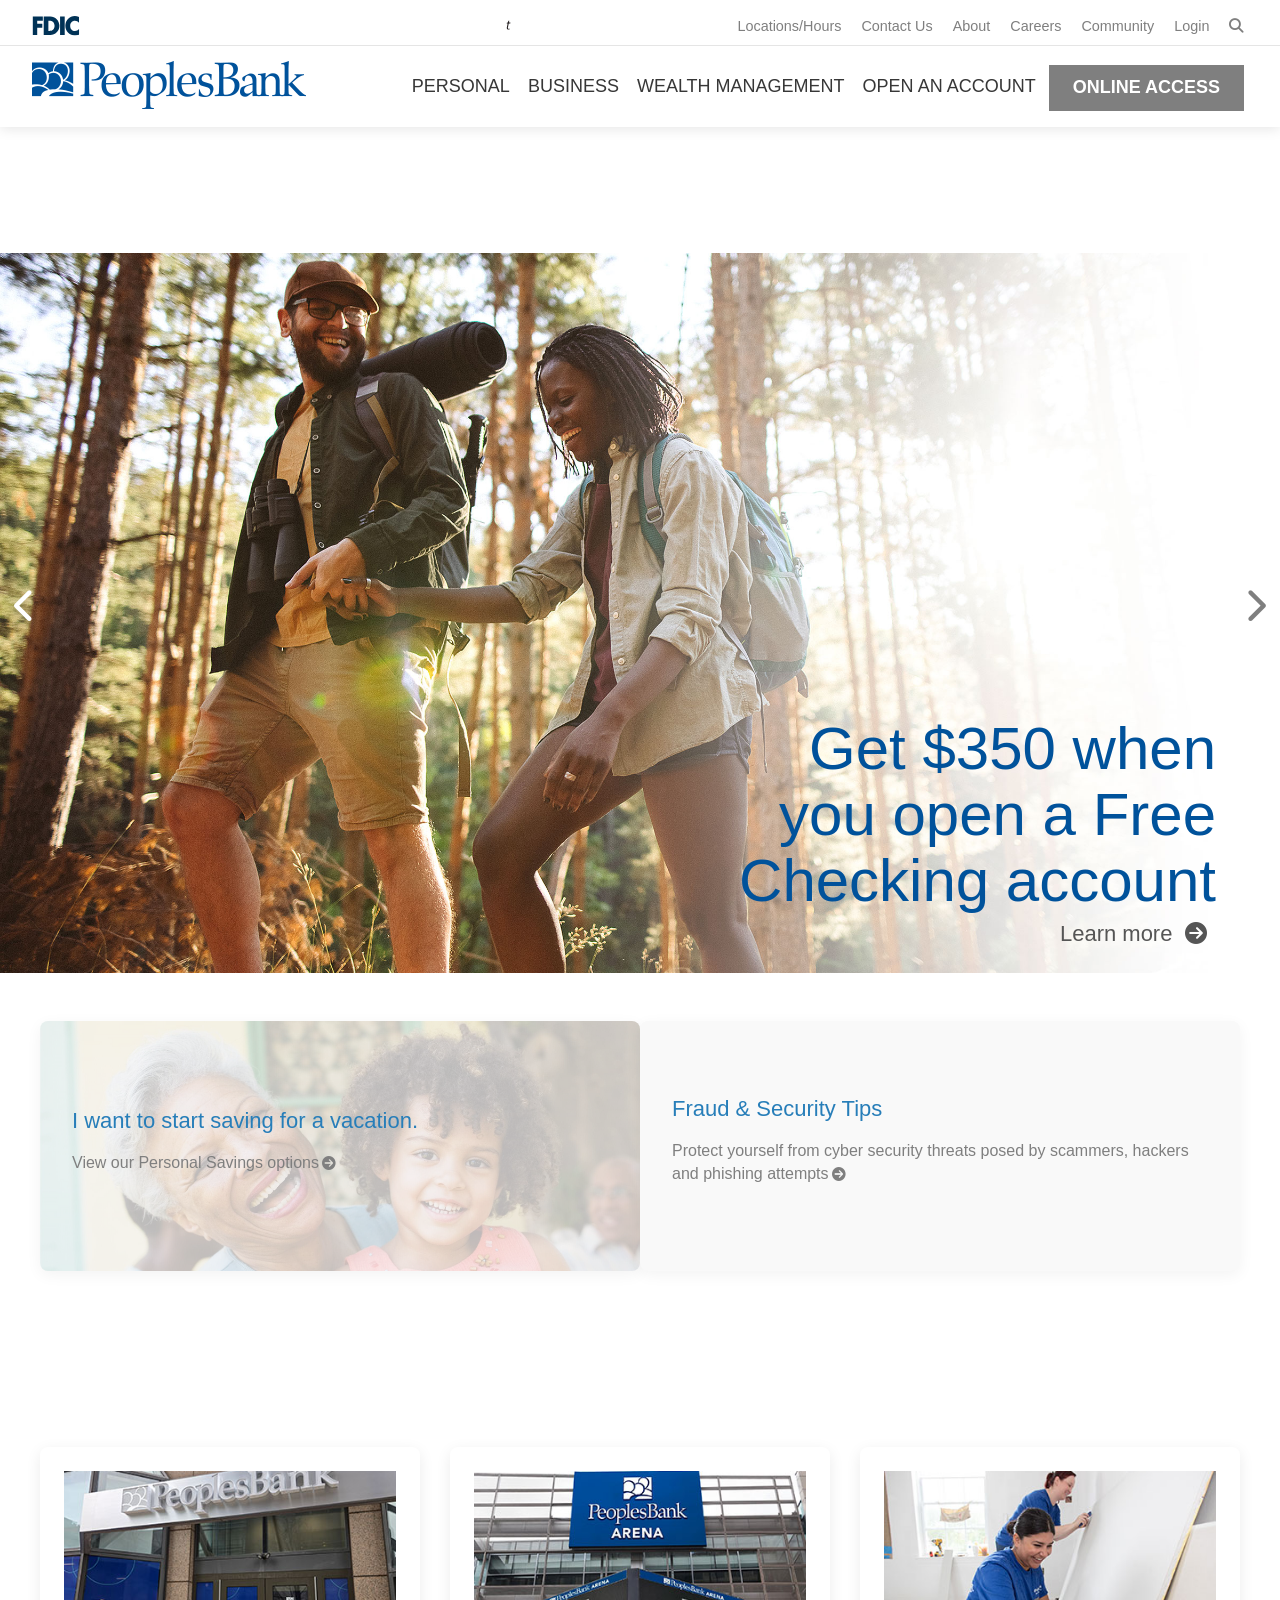
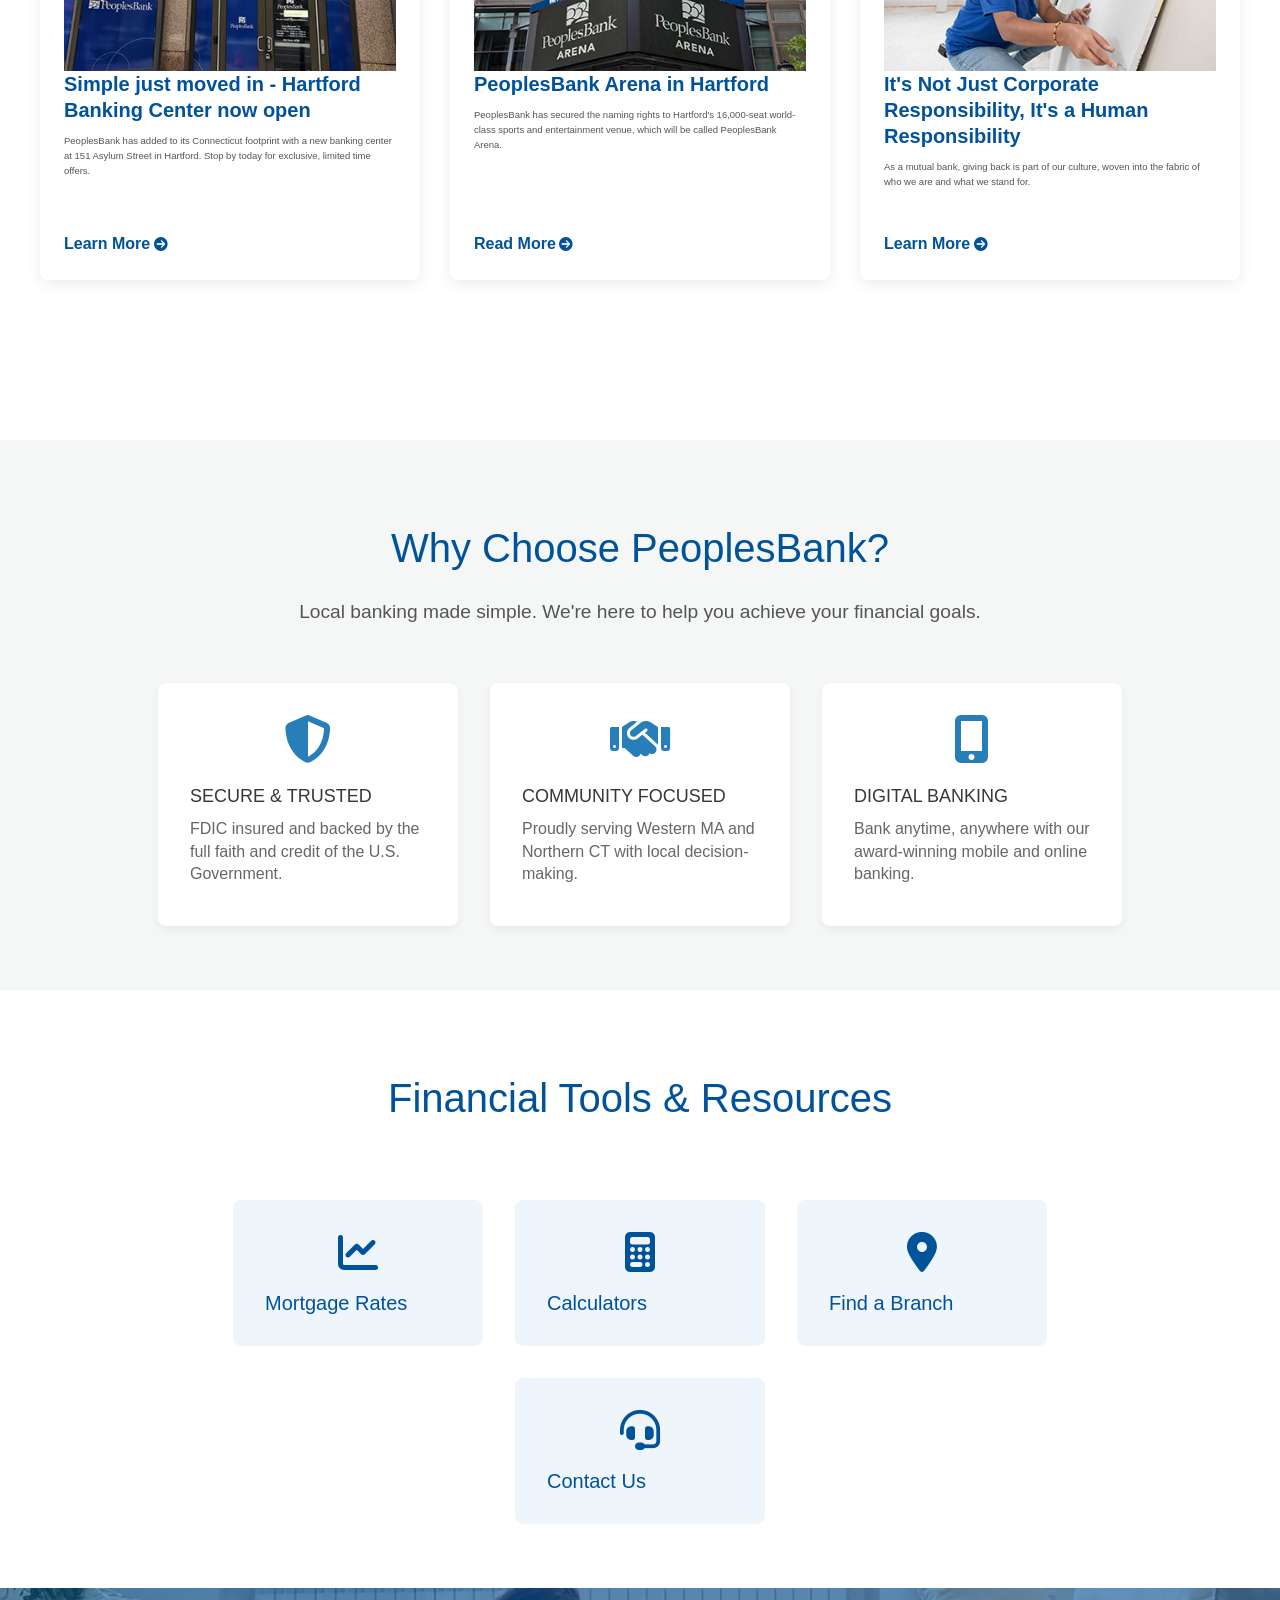
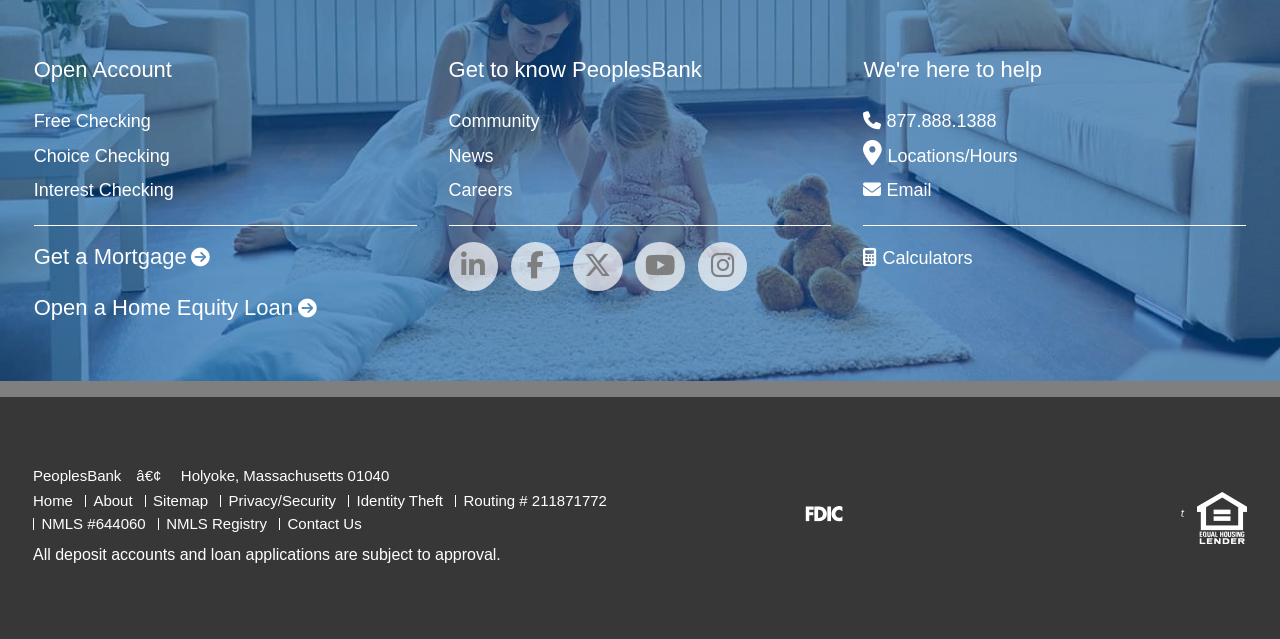
<file: templates/index.html>
<!DOCTYPE html>
<html lang="en">
<head>
<meta charset="UTF-8">
<meta name="viewport" content="width=device-width, initial-scale=1.0">
<title>PeoplesBank | Personal Banking, Business Banking, Home Loans</title>
<meta name="description" content="Local banking made simple. PeoplesBank offers personal &amp; business accounts, loans &amp; financial services in Western MA &amp; Northern CT.">

<link rel="stylesheet" href="/static/css/main_promo_themes.css">
<link rel="stylesheet" href="/static/css/slick.css">
<link rel="stylesheet" href="/static/css/flexslider.css">
<link rel="stylesheet" href="/static/css/fi_styles.css">
<link rel="stylesheet" href="/static/css/_styles.css">
<link rel="stylesheet" href="/static/css/build.css">
<link rel="stylesheet" href="https://cdnjs.cloudflare.com/ajax/libs/font-awesome/6.5.1/css/all.min.css">
 
<style>
/* =========================================
   1. FIX FONT AWESOME 404 ERRORS
   Overrides the local ../fonts/ paths in your CSS 
   and forces the browser to use the CDN instead.
   ========================================= */
@font-face {
  font-family: "Font Awesome 6 Free";
  font-style: normal;
  font-weight: 900;
  src: url("https://cdnjs.cloudflare.com/ajax/libs/font-awesome/6.5.1/webfonts/fa-solid-900.woff2") format("woff2");
}
@font-face {
  font-family: "Font Awesome 6 Free";
  font-style: normal;
  font-weight: 400;
  src: url("https://cdnjs.cloudflare.com/ajax/libs/font-awesome/6.5.1/webfonts/fa-regular-400.woff2") format("woff2");
}
@font-face {
  font-family: "Font Awesome 6 Brands";
  font-style: normal;
  font-weight: 400;
  src: url("https://cdnjs.cloudflare.com/ajax/libs/font-awesome/6.5.1/webfonts/fa-brands-400.woff2") format("woff2");
}
@font-face {
  font-family: "FontAwesome";
  font-style: normal;
  font-weight: 900;
  src: url("https://cdnjs.cloudflare.com/ajax/libs/font-awesome/6.5.1/webfonts/fa-solid-900.woff2") format("woff2");
}
@font-face {
  font-family: "FontAwesome";
  font-style: normal;
  font-weight: 400;
  src: url("https://cdnjs.cloudflare.com/ajax/libs/font-awesome/6.5.1/webfonts/fa-brands-400.woff2") format("woff2");
}

/* =========================================
   2. FIX MAIN CONTENT NOT SHOWING
   Forces the promo/slider area to have a height 
   since the Slick JS is missing and height: 100% 
   was collapsing to 0px.
   ========================================= */
.promo-wrap {
    height: auto !important;
    min-height: 80vh !important;
    overflow: visible !important;
}
.promo-main {
    height: auto !important;
    min-height: 80vh !important;
    display: block !important;
}
.promo-main .promo-content {
    display: block !important;
    height: 80vh !important;
    min-height: 500px !important;
    width: 100% !important;
}

/* Force only the first active slide to show since JS isn't cycling them */
.promo-main .slick-slide {
    display: none !important;
}
.promo-main .slick-current,
.promo-main .slick-active {
    display: block !important;
}
 @media (max-width: 767px) {
    /* Show the mobile menus when the 'in' class is added by JS */
    .mobile-menu.in {
        display: flex !important;
        flex-direction: column;
    }
    /* Allow the navigation container to scroll if the menu is long */
    .mast-wrap .inner-wrap.nav {
        max-height: 100vh;
        overflow-y: auto;
    }
</style>
</head>

<body id="home" class="non_ie">
<div class="mast-wrap">
<section class="inner-wrap nav" aria-label="navigation">
<button type="button" class="navbar-toggle collapsed" data-toggle="collapse" data-target=".mobile-menu" aria-expanded="false" aria-controls="navbar">
<span class="sr-only">Toggle navigation</span>
<span class="icon-bar top-icon-bar"></span>
<span class="icon-bar middle-icon-bar"></span>
<span class="icon-bar bottom-icon-bar"></span>
</button>
<div class="search-wrap mobile-menu hidden-md hidden-lg hidden-xl">
<ul class="uti">
<li class="search">
<span class="search-menu">
<form class="form" role="search" method="get" action="https://www.bankatpeoples.com/home/site/search" id="SearchOne" name="Search">
<label class="sr-only" for="search-fieldOne" id="lblSearchOne">Enter search criteria</label>
<input id="search-fieldOne" class="form-control" name="q" type="text" aria-labelledby="lblSearchOne" placeholder="Enter search criteria">
<label for="searchSubOne" id="lblSearchsubOne" class="sr-only">Submit</label>
<input type="submit" name="submit" id="searchSubOne" value="submit" class="sr-only" aria-labelledby="lblSearchsubOne" placeholder="Submit">
</form>
</span>
<a href="#" class="expand-toggle" data-target=".search-menu" rel=" noopener noreferrer"><span class="fa fa-search"></span></a>
</li>
</ul>
</div>
<div class="uti-wrap mobile-menu">
<section id="compliance-bar" aria-label="compliance-bar">
<div class="compliance-bar">
<svg id="fdic-hed-img" data-name="fdic-hed-img" xmlns="http://www.w3.org/2000/svg" xmlns:xlink="http://www.w3.org/1999/xlink" viewBox="0 0 390 16" role="img" aria-labelledby="fdic-img-title" focasable="false">
<title id="mobile-fdic-img-title">FDIC: FDIC-Insured - Backed by the full faith and credit of the U.S. Government</title>
<defs><style>#fdic-hed-img .cls-1 { fill: #003256; } #fdic-hed-img .cls-2, #fdic-hed-img .cls-3 { fill: none; } #fdic-hed-img .cls-3 { clip-path: url(#clippath); } #fdic-hed-img .cls-4 { fill: #231f20; }</style><clipPath id="clippath"><rect class="cls-2" x=".42" y=".06" width="389.15" height="15.89"></rect></clipPath></defs>
<g class="cls-3"><path class="cls-1" d="m34.92,3.86c1.3,0,2.55.58,3.32,1.66V.82c-1.12-.48-2.24-.76-3.46-.76-2.05,0-4.11.92-5.54,2.44-1.39,1.48-2.14,3.46-2.14,5.52,0,2.24.74,4.2,2.34,5.7,1.51,1.42,3.44,2.22,5.47,2.22,1.18,0,2.08-.3,3.34-.7v-4.7c-.79.98-2.03,1.6-3.26,1.6-2.36,0-3.94-1.72-3.94-4.1s1.56-4.18,3.88-4.18m-12.12,11.69h3.78V.46h-3.78v15.09Zm-8.67-3.32h-.85V3.78h.89c2.44,0,4.15,1.52,4.15,4.22,0,2.94-1.93,4.22-4.19,4.22M14.86.46h-5.37v15.09h5.37c4.04,0,7.4-3.3,7.4-7.54S18.92.46,14.86.46M.42,15.54h3.78v-5.92h4.15v-3.32h-4.15v-2.52h4.58V.46H.42v15.09Z"></path><path class="cls-4" d="m387.76,11.08c.43,0,.8-.14,1.05-.25l-.19-.63c-.17.08-.37.17-.58.17-.53,0-.71-.23-.71-.69,0-.15.01-.27.03-.41l.65-3.18h1.43l.14-.71h-1.41l.31-1.53h-.74l-.41,1.53-.87.06-.13.65h.81l-.65,3.13c-.02.21-.06.39-.06.62,0,.69.35,1.23,1.33,1.23"></path></g>
</svg>
</div>
</section>
<ul class="uti">
<li></li>
<li><a href="/home/locations-hours" rel=" noopener noreferrer">Locations/Hours</a></li>
<li><a href="/home/contact-us" rel=" noopener noreferrer">Contact Us</a></li>
<li><a href="/home/misc/about" rel=" noopener noreferrer">About</a></li>
<li><a href="/home/misc/careers" rel=" noopener noreferrer">Careers</a></li>
<li><a href="/home/community" rel=" noopener noreferrer">Community</a></li>
<li><a href="/login" rel=" noopener noreferrer">Login</a></li>
<li class="search reorder">
<span class="search-menu">
<form class="form" role="search" method="get" action="https://www.bankatpeoples.com/home/site/search" id="Search" name="Search">
<label class="sr-only" for="search-field" id="lblSearch">Enter search criteria</label>
<input id="search-field" class="form-control" name="q" type="text" aria-labelledby="lblSearch" placeholder="Enter search criteria">
<label for="searchSub" id="lblSearchsub" class="sr-only">Submit</label>
<input type="submit" name="submit" id="searchSub" value="submit" class="sr-only" aria-labelledby="lblSearchsub" placeholder="Submit">
</form>
</span>
<a href="#" class="expand-toggle" data-target=".search-menu" rel=" noopener noreferrer"><span class="fa fa-search"></span></a>
</li>
</ul>
</div>
<div class="nav-header  ">
<div class="logo">
<a href="/home/" id="logoLink" rel=" noopener noreferrer">
<img src="/static/image/logo.png" alt="PeoplesBank">
</a>
</div>
</div>
<nav>
<div class="nav-wrap mobile-menu" id="megaMe" role="navigation">
<ul class="nav-content nav-menu">
<li class="nav-mobile slide_menu nav-desktop" data-target="#slide-menu-personal">
<a href="javascript:void(0);" class="mobile-primary sub-nav" aria-label="mobile menu link to Personal" rel=" noopener noreferrer">Personal <span class="fa fa-angle-right"></span></a>
</li>
<li class="parentMenu nav-item nav-desktop" id="personal">
<a href="/home/personal" aria-label="navigation link to Personal" rel=" noopener noreferrer">Personal</a>
<div class="subMenuPanel sub-menu dropdown-menu sub-nav" id="menu_personal" style="background-color: #373737" role="region">
<div class="inner"><div class="inner">
<div class="nav-column sub-nav-group"><ul>
<li class="level-one"><a href="/home/personal/bank" class="not-a-link">Bank</a></li>
<li class="level-two"><a href="/home/personal/bank/checking">Checking</a></li>
<li class="level-two"><a href="/home/personal/bank/savings">Savings</a></li>
<li class="level-two"><a href="/home/personal/bank/online-mobile-banking">Online &amp; Mobile Banking</a></li>
<li class="level-two"><a href="/home/personal/bank/mobile-payments">Mobile Payments</a></li>
<li class="level-two"><a href="/home/personal/bank/peoplesbank-at-work">PeoplesBank-at-Work</a></li>
</ul></div>
<div class="nav-column sub-nav-group"><ul>
<li class="level-one"><a href="/home/business" class="not-a-link">Borrow</a></li>
<li class="level-two"><a href="/home/personal/borrow/mortgage">Mortgage Overview</a></li>
<li class="level-two"><a href="/home/personal/borrow/mortgage-options">Mortgage Options</a></li>
<li class="level-two"><a href="/home/personal/borrow/mortgage-rates">Mortgage Rates</a></li>
<li class="level-two"><a href="/home/personal/borrow/howtoapply">How to Apply</a></li>
<li class="level-two"><a href="/home/personal/borrow/mortgage-consultant">Mortgage Loan Officers</a></li>
<li class="level-two"><a href="/home/personal/borrow/mortgage-assistance-programs">Mortgage Assistance Program</a></li>
<li class="level-two"><a href="/home/personal/borrow/home-equity">Home Equity Options</a></li>
<li class="level-two"><a href="/home/personal/borrow/home-equity-rates">Home Equity Rates</a></li>
</ul></div>
<div class="nav-column sub-nav-group"><ul>
<li class="level-one"><a href="/home/personal" class="not-a-link">Resources</a></li>
<li class="level-two"><a href="https://financialtips.bankatpeoples.com/">Financial Resource Center</a></li>
<li class="level-two"><a href="https://financialtips.bankatpeoples.com/financial-calculators">Financial Calculators</a></li>
<li class="level-two"><a href="/home/personal/resources/refer-a-friend">Refer A Friend</a></li>
<li class="level-two"><a href="/home/personal/resources/additional-resources">Additional Resources</a></li>
</ul></div>
</div>
<div class="nav-column nav-promo">
<div class="promo-img"><img alt="Mobile Payments" src="/static/image/img_menu_personal01.jpg" style="height: 100%; object-fit: cover; object-position: left top; width: 100%;"></div>
<div class="promo-text"><h3><a class="btn-arrow" href="/home/personal/bank/mobile-payments" rel=" noopener noreferrer">Turn your phone into your wallet. Learn more about Mobile Payments</a></h3></div>
</div>
</div>
</div>
</li>
<li class="nav-mobile slide_menu nav-desktop" data-target="#slide-menu-business">
<a href="javascript:void(0);" class="mobile-primary sub-nav" aria-label="mobile menu link to Business" rel=" noopener noreferrer">Business <span class="fa fa-angle-right"></span></a>
</li>
<li class="parentMenu nav-item nav-desktop" id="business">
<a href="/home/business" aria-label="navigation link to Business" rel=" noopener noreferrer">Business</a>
<div class="subMenuPanel sub-menu dropdown-menu sub-nav" id="menu_business" style="background-color: #373737" role="region">
<div class="inner"><div class="inner">
<div class="nav-column sub-nav-group"><ul>
<li class="level-one"><a href="/home/business/bank" class="not-a-link">Bank</a></li>
<li class="level-two"><a href="/home/business/bank/business-checking">Business Checking</a></li>
<li class="level-two"><a href="/home/business/bank/business-savings-cds">Business Savings &amp; CDs</a></li>
<li class="level-two"><a href="/home/business/bank/business-online-banking">Business Online Banking</a></li>
<li class="level-two"><a href="/home/business/bank/business-mobile-banking">Business Mobile Banking</a></li>
<li class="level-two"><a href="/home/business/bank/payroll-services">Payroll Solutions</a></li>
<li class="level-two"><a href="/home/business/bank/merchant-services">Merchant Services</a></li>
<li class="level-two"><a href="/home/business/bank/business-bank-cards">Business Bank Cards</a></li>
</ul></div>
<div class="nav-column sub-nav-group"><ul>
<li class="level-one"><a href="/home/business" class="not-a-link">Borrow</a></li>
<li class="level-two"><a href="/home/business/borrow/business-lending">Business Lending</a></li>
<li class="level-two"><a href="/home/business/borrow/commercial-lending">Commercial Lending</a></li>
</ul></div>
<div class="nav-column sub-nav-group"><ul>
<li class="level-one"><a href="/home/business/cash-management/cash-management-overview" class="not-a-link">Cash Management</a></li>
<li class="level-two"><a href="/home/business/cash-management/cash-management-overview">Cash Management Overview</a></li>
<li class="level-two"><a href="/home/business/cash-management/deposit-solutions">Business Deposit Solutions</a></li>
<li class="level-two"><a href="/home/business/cash-management/institutional-solutions">Institutional Deposit Solutions</a></li>
<li class="level-two"><a href="/home/business/cash-management/payment-solutions">Payment Solutions</a></li>
<li class="level-two"><a href="/home/business/cash-management/funds-management-solutions">Funds Management Solutions</a></li>
<li class="level-two"><a href="/home/business/cash-management/fraud-prevention">Fraud Prevention</a></li>
<li class="level-two"><a href="/home/business/cash-management/online-mobile">Cash Management Online &amp; Mobile</a></li>
</ul></div>
<div class="nav-column sub-nav-group"><ul>
<li class="level-one"><a href="/home/business" class="not-a-link">Resources</a></li>
<li class="level-two"><a href="/home/business/resources/peoplesbank-difference">The PeoplesBank Difference</a></li>
<li class="level-two"><a href="/home/business/resources/commercial-banking-officers">Commercial Banking Officers</a></li>
<li class="level-two"><a href="https://financialtips.bankatpeoples.com/">Financial Resource Center</a></li>
<li class="level-two"><a href="/home/business/resources/peoplesbank-at-work">PeoplesBank-at-Work</a></li>
<li class="level-two"><a href="/home/business/resources/seminars">Business Seminars</a></li>
<li class="level-two"><a href="/home/business/resources/beneficial-ownership">Beneficial Ownership Requirements</a></li>
</ul></div>
</div>
<div class="nav-column nav-promo">
<div class="promo-img"><img alt="Business Savings" src="/static/image/img_menu_business01.jpg" style="height: 100%; object-fit: cover; object-position: left top; width: 100%;"></div>
<div class="promo-text"><h3><a class="btn-arrow" href="/home/business/bank/business-savings-cds" rel=" noopener noreferrer">Earn more with Business Premium Savings. Learn More</a></h3></div>
</div>
</div>
</div>
</li>
<li class="nav-mobile slide_menu nav-desktop" data-target="#slide-menu-wealth-management">
<a href="javascript:void(0);" class="mobile-primary sub-nav" aria-label="mobile menu link to Wealth Management" rel=" noopener noreferrer">Wealth Management <span class="fa fa-angle-right"></span></a>
</li>
<li class="parentMenu nav-item nav-desktop" id="wealth-management">
<a href="#" aria-label="navigation link to Wealth Management" class="nav-desktop-link" rel=" noopener noreferrer">Wealth Management</a>
<div class="subMenuPanel sub-menu dropdown-menu sub-nav" id="menu_wealth-management" style="background-color: #373737" role="region">
<div class="inner"><div class="inner">
<div class="nav-column sub-nav-group"><ul>
<li class="level-one"><a href="" class="not-a-link">PeoplesWealth</a></li>
<li class="level-one-description">PeoplesWealth advisors provide investment, insurance and retirement services to help you achieve your financial goals.</li>
<li class="level-two"><a href="/home/wealth-management">PeoplesWealth Home</a></li>
<li class="level-two"><a href="/home/wealth-management/overview/about-advisory-group">About PeoplesWealth</a></li>
<li class="level-two"><a href="/home/wealth-management/overview/advisors">Meet the Team</a></li>
<li class="level-two"><a href="/home/wealth-management/wealth-management">Personal Financial Planning</a></li>
<li class="level-two"><a href="/home/wealth-management/resources/resource-center">Resource Center</a></li>
</ul></div>
<div class="nav-column sub-nav-group"><ul>
<li class="level-one"><a href="" class="not-a-link">Private Client Group</a></li>
<li class="level-one-description">Our Private Client Group offers qualifying customers the highest level of service and premium banking products.</li>
<li class="level-two"><a href="/home/wealth-management/private-banking">About the Private Client Group</a></li>
<li class="level-two"><a href="/home/wealth-management/private-banking#products">Products &amp; Services</a></li>
<li class="level-two"><a href="https://financialtips.bankatpeoples.com/financial-calculators">Financial Calculators</a></li>
</ul></div>
</div>
<div class="nav-column nav-promo">
<div class="promo-img"><img alt="Wealth Management" src="/static/image/img_menu_wealth01.jpg" style="height: 100%; object-fit: cover; object-position: left top; width: 100%;"></div>
<div class="promo-text"><h3><a class="btn-arrow" href="/home/wealth-management/wealth-management/retirement-planning" rel=" noopener noreferrer">Start planning for retirement today</a></h3></div>
</div>
</div>
</div>
</li>
<li class="nav-mobile slide_menu nav-desktop" data-target="#slide-menu-open-an-account">
<a href="javascript:void(0);" class="mobile-primary sub-nav" aria-label="mobile menu link to Open An Account" rel=" noopener noreferrer">Open An Account <span class="fa fa-angle-right"></span></a>
</li>
<li class="parentMenu nav-item nav-desktop" id="open-an-account">
<a href="#" aria-label="navigation link to Open An Account" class="nav-desktop-link" rel=" noopener noreferrer">Open An Account</a>
<div class="subMenuPanel sub-menu dropdown-menu sub-nav" id="menu_open-an-account" style="background-color: #373737" role="region">
<div class="inner"><div class="inner">
<div class="nav-column sub-nav-group"><ul>
<li class="level-one"><a href="/home/personal/bank/checking" class="not-a-link">Bank</a></li>
<li class="level-two"><a href="/home/personal/bank/checking">Personal Checking</a></li>
<li class="level-two"><a href="/home/personal/bank/savings">Personal Savings</a></li>
</ul></div>
<div class="nav-column sub-nav-group"><ul>
<li class="level-one"><a href="/home/personal/borrow/mortgage" class="not-a-link">Borrow</a></li>
<li class="level-two"><a href="https://bankatpeoples.mymortgage-online.com/?loanapp&amp;siteid=4865385962&amp;workFlowId=106909" rel=" noopener noreferrer">Get Pre-Approved for a Mortgage</a></li>
<li class="level-two"><a href="https://bankatpeoples.mymortgage-online.com/ApplyNow.html" rel=" noopener noreferrer">Apply for a Mortgage</a></li>
<li class="level-two"><a href="https://bankatpeoples.mymortgage-online.com/ApplyNow.html" rel=" noopener noreferrer">Apply for a Home Equity</a></li>
</ul></div>
<div class="nav-column sub-nav-group"><ul>
<li class="level-one"><a href="/home/personal/bank/checking" class="not-a-link">Resources</a></li>
<li class="level-two"><a href="/home/personal/bank/checking/compare-personal-checking">Compare Checking Accounts</a></li>
<li class="level-two"><a href="/home/personal/bank/savings/compare-personal-savings">Compare Savings Accounts</a></li>
<li class="level-two"><a href="/home/personal/borrow/mortgage-options">Mortgage Options</a></li>
<li class="level-two"><a href="https://financialtips.bankatpeoples.com/">Financial Resource Center</a></li>
<li class="level-two"><a href="https://financialtips.bankatpeoples.com/financial-calculators">Financial Calculators</a></li>
</ul></div>
</div>
<div class="nav-column nav-promo">
<div class="promo-img"><img alt="Mortgage Options" src="/static/image/img_menu_openaccount01.jpg" style="height: 100%; object-fit: cover; object-position: left top; width: 100%;"></div>
<div class="promo-text"><h3><a class="btn-arrow" href="/home/personal/borrow/mortgage-options" rel=" noopener noreferrer">Ready for the big move? Check out our Mortgage Options</a></h3></div>
</div>
</div>
</div>
</li>
</ul>
</div>
</nav>
<section id="mobile-compliance-bar" aria-label="Mobile FDIC Compliance Bar">
<div class="compliance-bar">
<svg id="mobile-fdic-hed-img" data-name="mobile-fdic-hed-img" xmlns="http://www.w3.org/2000/svg" xmlns:xlink="http://www.w3.org/1999/xlink" viewBox="0 0 390 16" role="img" aria-labelledby="fdic-img-title" focasable="false">
<title id="mobile-fdic-img-title">FDIC: FDIC-Insured - Backed by the full faith and credit of the U.S. Government</title>
<defs><style>#mobile-fdic-hed-img .cls-1 { fill: #003256; } #mobile-fdic-hed-img .cls-2, #mobile-fdic-hed-img .cls-3 { fill: none; } #mobile-fdic-hed-img .cls-3 { clip-path: url(#clippath); } #mobile-fdic-hed-img .cls-4 { fill: #231f20; }</style><clipPath id="clippath"><rect class="cls-2" x=".42" y=".06" width="389.15" height="15.89"></rect></clipPath></defs>
<g class="cls-3"><path class="cls-1" d="m34.92,3.86c1.3,0,2.55.58,3.32,1.66V.82c-1.12-.48-2.24-.76-3.46-.76-2.05,0-4.11.92-5.54,2.44-1.39,1.48-2.14,3.46-2.14,5.52,0,2.24.74,4.2,2.34,5.7,1.51,1.42,3.44,2.22,5.47,2.22,1.18,0,2.08-.3,3.34-.7v-4.7c-.79.98-2.03,1.6-3.26,1.6-2.36,0-3.94-1.72-3.94-4.1s1.56-4.18,3.88-4.18m-12.12,11.69h3.78V.46h-3.78v15.09Zm-8.67-3.32h-.85V3.78h.89c2.44,0,4.15,1.52,4.15,4.22,0,2.94-1.93,4.22-4.19,4.22M14.86.46h-5.37v15.09h5.37c4.04,0,7.4-3.3,7.4-7.54S18.92.46,14.86.46M.42,15.54h3.78v-5.92h4.15v-3.32h-4.15v-2.52h4.58V.46H.42v15.09Z"></path><path class="cls-4" d="m387.76,11.08c.43,0,.8-.14,1.05-.25l-.19-.63c-.17.08-.37.17-.58.17-.53,0-.71-.23-.71-.69,0-.15.01-.27.03-.41l.65-3.18h1.43l.14-.71h-1.41l.31-1.53h-.74l-.41,1.53-.87.06-.13.65h.81l-.65,3.13c-.02.21-.06.39-.06.62,0,.69.35,1.23,1.33,1.23"></path></g>
</svg>
</div>
</section>
<div class="active login-personal">
<a href="javascript:void(0);" class="btn login-toggle" data-target="#login" role="button" data-toggle="collapse" aria-expanded="false" aria-controls="login" id="login-toggle-btn" aria-label="internet banking log in" rel=" noopener noreferrer">Online Access</a>
<a href="javascript:void(0)" class="btn login-personal-apply" data-target="#drop_applyonline" role="button" data-toggle="collapse" aria-expanded="false" aria-controls="drop_applyonline" rel=" noopener noreferrer">Apply/Open Online</a>
</div>
</section>

<!-- MOBILE MENUS -->
<div id="slide-menu-personal" class="sub-nav-wrap mobile-menu hidden-md hidden-lg hidden-xl mobile-secondary-div">
<ul class="sub-nav-content">
<li class="back_menu_btn back-to-main-li" data-target="#slide-menu-personal"><a href="javascript:void(0)" class="back-to-main" rel=" noopener noreferrer"><span class="fa fa-angle-left"></span> Back to Main Menu</a></li>
<li><a href="/home/personal" class="sub-nav-title" rel=" noopener noreferrer">Personal</a></li>
<li class="mobile-secondary-li"><a href="#" class="sub-nav-item slide_menu mobile-secondary" data-target="#slide-menu-personal-bank" rel=" noopener noreferrer">Bank</a></li>
<li class="mobile-secondary-li"><a href="#" class="sub-nav-item slide_menu mobile-secondary" data-target="#slide-menu-personal-borrow" rel=" noopener noreferrer">Borrow</a></li>
<li class="mobile-secondary-li"><a href="#" class="sub-nav-item slide_menu mobile-secondary" data-target="#slide-menu-personal-resources" rel=" noopener noreferrer">Resources</a></li>
</ul>
</div>
<div id="slide-menu-business" class="sub-nav-wrap mobile-menu hidden-md hidden-lg hidden-xl mobile-secondary-div">
<ul class="sub-nav-content">
<li class="back_menu_btn back-to-main-li" data-target="#slide-menu-business"><a href="javascript:void(0)" class="back-to-main" rel=" noopener noreferrer"><span class="fa fa-angle-left"></span> Back to Main Menu</a></li>
<li><a href="/home/business" class="sub-nav-title" rel=" noopener noreferrer">Business</a></li>
<li class="mobile-secondary-li"><a href="#" class="sub-nav-item slide_menu mobile-secondary" data-target="#slide-menu-business-bank" rel=" noopener noreferrer">Bank</a></li>
<li class="mobile-secondary-li"><a href="#" class="sub-nav-item slide_menu mobile-secondary" data-target="#slide-menu-business-borrow" rel=" noopener noreferrer">Borrow</a></li>
<li class="mobile-secondary-li"><a href="#" class="sub-nav-item slide_menu mobile-secondary" data-target="#slide-menu-business-cash-management" rel=" noopener noreferrer">Cash Management</a></li>
<li class="mobile-secondary-li"><a href="#" class="sub-nav-item slide_menu mobile-secondary" data-target="#slide-menu-business-resources" rel=" noopener noreferrer">Resources</a></li>
</ul>
</div>
<div id="slide-menu-wealth-management" class="sub-nav-wrap mobile-menu hidden-md hidden-lg hidden-xl mobile-secondary-div">
<ul class="sub-nav-content">
<li class="back_menu_btn back-to-main-li" data-target="#slide-menu-wealth-management"><a href="javascript:void(0)" class="back-to-main" rel=" noopener noreferrer"><span class="fa fa-angle-left"></span> Back to Main Menu</a></li>
<li><a href="javascript:void(0)" class="sub-nav-title" rel=" noopener noreferrer">Wealth Management</a></li>
<li class="mobile-secondary-li"><a href="#" class="sub-nav-item slide_menu mobile-secondary no-pad" data-target="#slide-menu-wealth-management-peopleswealth" rel=" noopener noreferrer">PeoplesWealth</a><span class="sub-nav-item-description">PeoplesWealth advisors provide investment, insurance and retirement services to help you achieve your financial goals.</span></li>
<li class="mobile-secondary-li"><a href="#" class="sub-nav-item slide_menu mobile-secondary no-pad" data-target="#slide-menu-wealth-management-private-banking" rel=" noopener noreferrer">Private Client Group</a><span class="sub-nav-item-description">Our Private Client Group offers qualifying customers the highest level of service and premium banking products.</span></li>
</ul>
</div>
<div id="slide-menu-open-an-account" class="sub-nav-wrap mobile-menu hidden-md hidden-lg hidden-xl mobile-secondary-div">
<ul class="sub-nav-content">
<li class="back_menu_btn back-to-main-li" data-target="#slide-menu-open-an-account"><a href="javascript:void(0)" class="back-to-main" rel=" noopener noreferrer"><span class="fa fa-angle-left"></span> Back to Main Menu</a></li>
<li><a href="/home/personal/bank/checking" class="sub-nav-title" rel=" noopener noreferrer">Open An Account</a></li>
<li class="mobile-secondary-li"><a href="#" class="sub-nav-item slide_menu mobile-secondary" data-target="#slide-menu-open-an-account-bank" rel=" noopener noreferrer">Bank</a></li>
<li class="mobile-secondary-li"><a href="#" class="sub-nav-item slide_menu mobile-secondary" data-target="#slide-menu-open-an-account-borrow" rel=" noopener noreferrer">Borrow</a></li>
<li class="mobile-secondary-li"><a href="#" class="sub-nav-item slide_menu mobile-secondary" data-target="#slide-menu-open-an-account-resources" rel=" noopener noreferrer">Resources</a></li>
</ul>
</div>

<!-- RESTORED MOBILE SUBLISTS -->
<div id="slide-menu-personal-bank" class="sub-nav-wrap mobile-menu hidden-md hidden-lg hidden-xl">
<ul class="sub-nav-content">
<li class="back_menu_btn back-to-main-li" data-target="#slide-menu-personal-bank"><a href="javascript:void(0)" class="back-to-main" rel=" noopener noreferrer"><span class="fa fa-angle-left"></span> Back to Personal</a></li>
<li><a href="#" class="sub-nav-title" rel=" noopener noreferrer">Bank</a></li>
<li><a href="/home/personal/bank/checking" class="sub-nav-item" rel=" noopener noreferrer">Checking</a></li>
<li><a href="/home/personal/bank/savings" class="sub-nav-item" rel=" noopener noreferrer">Savings</a></li>
<li><a href="/home/personal/bank/online-mobile-banking" class="sub-nav-item" rel=" noopener noreferrer">Online &amp; Mobile Banking</a></li>
<li><a href="/home/personal/bank/mobile-payments" class="sub-nav-item" rel=" noopener noreferrer">Mobile Payments</a></li>
<li><a href="/home/personal/bank/peoplesbank-at-work" class="sub-nav-item" rel=" noopener noreferrer">PeoplesBank-at-Work</a></li>
</ul>
</div>
<div id="slide-menu-personal-borrow" class="sub-nav-wrap mobile-menu hidden-md hidden-lg hidden-xl">
<ul class="sub-nav-content">
<li class="back_menu_btn back-to-main-li" data-target="#slide-menu-personal-borrow"><a href="javascript:void(0)" class="back-to-main" rel=" noopener noreferrer"><span class="fa fa-angle-left"></span> Back to Personal</a></li>
<li><a href="#" class="sub-nav-title" rel=" noopener noreferrer">Borrow</a></li>
<li><a href="/home/personal/borrow/mortgage" class="sub-nav-item" rel=" noopener noreferrer">Mortgage Overview</a></li>
<li><a href="/home/personal/borrow/mortgage-options" class="sub-nav-item" rel=" noopener noreferrer">Mortgage Options</a></li>
<li><a href="/home/personal/borrow/mortgage-rates" class="sub-nav-item" rel=" noopener noreferrer">Mortgage Rates</a></li>
<li><a href="/home/personal/borrow/howtoapply" class="sub-nav-item" rel=" noopener noreferrer">How to Apply</a></li>
<li><a href="/home/personal/borrow/mortgage-consultant" class="sub-nav-item" rel=" noopener noreferrer">Mortgage Loan Officers</a></li>
<li><a href="/home/personal/borrow/mortgage-assistance-programs" class="sub-nav-item" rel=" noopener noreferrer">Mortgage Assistance Program</a></li>
<li><a href="/home/personal/borrow/home-equity" class="sub-nav-item" rel=" noopener noreferrer">Home Equity Options</a></li>
<li><a href="/home/personal/borrow/home-equity-rates" class="sub-nav-item" rel=" noopener noreferrer">Home Equity Rates</a></li>
</ul>
</div>
<div id="slide-menu-personal-resources" class="sub-nav-wrap mobile-menu hidden-md hidden-lg hidden-xl">
<ul class="sub-nav-content">
<li class="back_menu_btn back-to-main-li" data-target="#slide-menu-personal-resources"><a href="javascript:void(0)" class="back-to-main" rel=" noopener noreferrer"><span class="fa fa-angle-left"></span> Back to Personal</a></li>
<li><a href="#" class="sub-nav-title" rel=" noopener noreferrer">Resources</a></li>
<li><a href="https://financialtips.bankatpeoples.com/" class="sub-nav-item" rel=" noopener noreferrer">Financial Resource Center</a></li>
<li><a href="https://financialtips.bankatpeoples.com/financial-calculators" class="sub-nav-item" rel=" noopener noreferrer">Financial Calculators</a></li>
<li><a href="/home/personal/resources/refer-a-friend" class="sub-nav-item" rel=" noopener noreferrer">Refer A Friend</a></li>
<li><a href="/home/personal/resources/additional-resources" class="sub-nav-item" rel=" noopener noreferrer">Additional Resources</a></li>
</ul>
</div>
<div id="slide-menu-business-bank" class="sub-nav-wrap mobile-menu hidden-md hidden-lg hidden-xl">
<ul class="sub-nav-content">
<li class="back_menu_btn back-to-main-li" data-target="#slide-menu-business-bank"><a href="javascript:void(0)" class="back-to-main" rel=" noopener noreferrer"><span class="fa fa-angle-left"></span> Back to Business</a></li>
<li><a href="#" class="sub-nav-title" rel=" noopener noreferrer">Bank</a></li>
<li><a href="/home/business/bank/business-checking" class="sub-nav-item" rel=" noopener noreferrer">Business Checking</a></li>
<li><a href="/home/business/bank/business-savings-cds" class="sub-nav-item" rel=" noopener noreferrer">Business Savings &amp; CDs</a></li>
<li><a href="/home/business/bank/business-online-banking" class="sub-nav-item" rel=" noopener noreferrer">Business Online Banking</a></li>
<li><a href="/home/business/bank/business-mobile-banking" class="sub-nav-item" rel=" noopener noreferrer">Business Mobile Banking</a></li>
<li><a href="/home/business/bank/payroll-services" class="sub-nav-item" rel=" noopener noreferrer">Payroll Solutions</a></li>
<li><a href="/home/business/bank/merchant-services" class="sub-nav-item" rel=" noopener noreferrer">Merchant Services</a></li>
<li><a href="/home/business/bank/business-bank-cards" class="sub-nav-item" rel=" noopener noreferrer">Business Bank Cards</a></li>
</ul>
</div>
<div id="slide-menu-business-borrow" class="sub-nav-wrap mobile-menu hidden-md hidden-lg hidden-xl">
<ul class="sub-nav-content">
<li class="back_menu_btn back-to-main-li" data-target="#slide-menu-business-borrow"><a href="javascript:void(0)" class="back-to-main" rel=" noopener noreferrer"><span class="fa fa-angle-left"></span> Back to Business</a></li>
<li><a href="#" class="sub-nav-title" rel=" noopener noreferrer">Borrow</a></li>
<li><a href="/home/business/borrow/business-lending" class="sub-nav-item" rel=" noopener noreferrer">Business Lending</a></li>
<li><a href="/home/business/borrow/commercial-lending" class="sub-nav-item" rel=" noopener noreferrer">Commercial Lending</a></li>
</ul>
</div>
<div id="slide-menu-business-cash-management" class="sub-nav-wrap mobile-menu hidden-md hidden-lg hidden-xl">
<ul class="sub-nav-content">
<li class="back_menu_btn back-to-main-li" data-target="#slide-menu-business-cash-management"><a href="javascript:void(0)" class="back-to-main" rel=" noopener noreferrer"><span class="fa fa-angle-left"></span> Back to Business</a></li>
<li><a href="#" class="sub-nav-title" rel=" noopener noreferrer">Cash Management</a></li>
<li><a href="/home/business/cash-management/cash-management-overview" class="sub-nav-item" rel=" noopener noreferrer">Cash Management Overview</a></li>
<li><a href="/home/business/cash-management/deposit-solutions" class="sub-nav-item" rel=" noopener noreferrer">Business Deposit Solutions</a></li>
<li><a href="/home/business/cash-management/institutional-solutions" class="sub-nav-item" rel=" noopener noreferrer">Institutional Deposit Solutions</a></li>
<li><a href="/home/business/cash-management/payment-solutions" class="sub-nav-item" rel=" noopener noreferrer">Payment Solutions</a></li>
<li><a href="/home/business/cash-management/funds-management-solutions" class="sub-nav-item" rel=" noopener noreferrer">Funds Management Solutions</a></li>
<li><a href="/home/business/cash-management/fraud-prevention" class="sub-nav-item" rel=" noopener noreferrer">Fraud Prevention</a></li>
<li><a href="/home/business/cash-management/online-mobile" class="sub-nav-item" rel=" noopener noreferrer">Cash Management Online &amp; Mobile</a></li>
</ul>
</div>
<div id="slide-menu-business-resources" class="sub-nav-wrap mobile-menu hidden-md hidden-lg hidden-xl">
<ul class="sub-nav-content">
<li class="back_menu_btn back-to-main-li" data-target="#slide-menu-business-resources"><a href="javascript:void(0)" class="back-to-main" rel=" noopener noreferrer"><span class="fa fa-angle-left"></span> Back to Business</a></li>
<li><a href="#" class="sub-nav-title" rel=" noopener noreferrer">Resources</a></li>
<li><a href="/home/business/resources/peoplesbank-difference" class="sub-nav-item" rel=" noopener noreferrer">The PeoplesBank Difference</a></li>
<li><a href="/home/business/resources/commercial-banking-officers" class="sub-nav-item" rel=" noopener noreferrer">Commercial Banking Officers</a></li>
<li><a href="https://financialtips.bankatpeoples.com/" class="sub-nav-item" rel=" noopener noreferrer">Financial Resource Center</a></li>
<li><a href="/home/business/resources/peoplesbank-at-work" class="sub-nav-item" rel=" noopener noreferrer">PeoplesBank-at-Work</a></li>
<li><a href="/home/business/resources/seminars" class="sub-nav-item" rel=" noopener noreferrer">Business Seminars</a></li>
<li><a href="/home/business/resources/beneficial-ownership" class="sub-nav-item" rel=" noopener noreferrer">Beneficial Ownership Requirements</a></li>
</ul>
</div>
<div id="slide-menu-wealth-management-peopleswealth" class="sub-nav-wrap mobile-menu hidden-md hidden-lg hidden-xl">
<ul class="sub-nav-content">
<li class="back_menu_btn back-to-main-li" data-target="#slide-menu-wealth-management-peopleswealth"><a href="javascript:void(0)" class="back-to-main" rel=" noopener noreferrer"><span class="fa fa-angle-left"></span> Back to Wealth Management</a></li>
<li><a href="#" class="sub-nav-title" rel=" noopener noreferrer">PeoplesWealth</a></li>
<li><a href="/home/wealth-management" class="sub-nav-item" rel=" noopener noreferrer">PeoplesWealth Home</a></li>
<li><a href="/home/wealth-management/overview/about-advisory-group" class="sub-nav-item" rel=" noopener noreferrer">About PeoplesWealth</a></li>
<li><a href="/home/wealth-management/overview/advisors" class="sub-nav-item" rel=" noopener noreferrer">Meet the Team</a></li>
<li><a href="/home/wealth-management/wealth-management" class="sub-nav-item" rel=" noopener noreferrer">Personal Financial Planning</a></li>
<li><a href="/home/wealth-management/resources/resource-center" class="sub-nav-item" rel=" noopener noreferrer">Resource Center</a></li>
</ul>
</div>
<div id="slide-menu-wealth-management-private-banking" class="sub-nav-wrap mobile-menu hidden-md hidden-lg hidden-xl">
<ul class="sub-nav-content">
<li class="back_menu_btn back-to-main-li" data-target="#slide-menu-wealth-management-private-banking"><a href="javascript:void(0)" class="back-to-main" rel=" noopener noreferrer"><span class="fa fa-angle-left"></span> Back to Wealth Management</a></li>
<li><a href="#" class="sub-nav-title" rel=" noopener noreferrer">Private Client Group</a></li>
<li><a href="/home/wealth-management/private-banking" class="sub-nav-item" rel=" noopener noreferrer">About the Private Client Group</a></li>
<li><a href="/home/wealth-management/private-banking#products" class="sub-nav-item" rel=" noopener noreferrer">Products &amp; Services</a></li>
<li><a href="https://financialtips.bankatpeoples.com/financial-calculators" class="sub-nav-item" rel=" noopener noreferrer">Financial Calculators</a></li>
</ul>
</div>
<div id="slide-menu-open-an-account-bank" class="sub-nav-wrap mobile-menu hidden-md hidden-lg hidden-xl">
<ul class="sub-nav-content">
<li class="back_menu_btn back-to-main-li" data-target="#slide-menu-open-an-account-bank"><a href="javascript:void(0)" class="back-to-main" rel=" noopener noreferrer"><span class="fa fa-angle-left"></span> Back to Open An Account</a></li>
<li><a href="#" class="sub-nav-title" rel=" noopener noreferrer">Bank</a></li>
<li><a href="/home/personal/bank/checking" class="sub-nav-item" rel=" noopener noreferrer">Personal Checking</a></li>
<li><a href="/home/personal/bank/savings" class="sub-nav-item" rel=" noopener noreferrer">Personal Savings</a></li>
</ul>
</div>
<div id="slide-menu-open-an-account-borrow" class="sub-nav-wrap mobile-menu hidden-md hidden-lg hidden-xl">
<ul class="sub-nav-content">
<li class="back_menu_btn back-to-main-li" data-target="#slide-menu-open-an-account-borrow"><a href="javascript:void(0)" class="back-to-main" rel=" noopener noreferrer"><span class="fa fa-angle-left"></span> Back to Open An Account</a></li>
<li><a href="#" class="sub-nav-title" rel=" noopener noreferrer">Borrow</a></li>
<li><a href="https://bankatpeoples.mymortgage-online.com/?loanapp&amp;siteid=4865385962&amp;workFlowId=106909" class="sub-nav-item" rel=" noopener noreferrer">Get Pre-Approved for a Mortgage</a></li>
<li><a href="https://bankatpeoples.mymortgage-online.com/ApplyNow.html" class="sub-nav-item" rel=" noopener noreferrer">Apply for a Mortgage</a></li>
<li><a href="https://bankatpeoples.mymortgage-online.com/ApplyNow.html" class="sub-nav-item" rel=" noopener noreferrer">Apply for a Home Equity</a></li>
</ul>
</div>
<div id="slide-menu-open-an-account-resources" class="sub-nav-wrap mobile-menu hidden-md hidden-lg hidden-xl">
<ul class="sub-nav-content">
<li class="back_menu_btn back-to-main-li" data-target="#slide-menu-open-an-account-resources"><a href="javascript:void(0)" class="back-to-main" rel=" noopener noreferrer"><span class="fa fa-angle-left"></span> Back to Open An Account</a></li>
<li><a href="#" class="sub-nav-title" rel=" noopener noreferrer">Resources</a></li>
<li><a href="/home/personal/bank/checking/compare-personal-checking" class="sub-nav-item" rel=" noopener noreferrer">Compare Checking Accounts</a></li>
<li><a href="/home/personal/bank/savings/compare-personal-savings" class="sub-nav-item" rel=" noopener noreferrer">Compare Savings Accounts</a></li>
<li><a href="/home/personal/borrow/mortgage-options" class="sub-nav-item" rel=" noopener noreferrer">Mortgage Options</a></li>
<li><a href="https://financialtips.bankatpeoples.com/" class="sub-nav-item" rel=" noopener noreferrer">Financial Resource Center</a></li>
<li><a href="https://financialtips.bankatpeoples.com/financial-calculators" class="sub-nav-item" rel=" noopener noreferrer">Financial Calculators</a></li>
</ul>
</div>

<div class="login-wrap collapse " id="login">
<div class="login-menu">
<div class="login-ob">
<h2>Personal &amp; Business Banking</h2>
<div class="inner-wrap-2">
<span class="login-links">
<a href="https://olb.bankatpeoples.com/login/enroll/customer-information" rel=" noopener noreferrer">Enroll</a>
<a href="https://olb.bankatpeoples.com/login/restoreaccess/forgot-password" rel=" noopener noreferrer">Forgot Password</a>
</span>
<a href="https://olb.bankatpeoples.com/login" rel="noopener noreferrer noopener noreferrer" class="btn-ob-login">Log In</a>
</div>
<div class="ob-business">
<h2>Cash Management</h2>
<a href="https://onlinecm.bankatpeoples.com/PeoplesBankOnline_40/uux.aspx" class="btn-ob-login" aria-label="cash management log in" rel=" noopener noreferrer">Log In</a>
</div>
</div>
</div>
</div>
<div class="apply-online-wrap collapse" id="drop_applyonline">
<div class="apply-online-body">
<div class="apply-feature">
<div class="apply-feature-icon"><span><img src="/static/image/icon_blue_checking.png" alt="icon blue checking" role="presentation"></span></div>
<div class="apply-feature-title"><h2>Personal Checking &amp; Savings</h2></div>
<div class="apply-feature-button"><a href="https://onboard.bankatpeoples.com/#/intake/object/rao?field%5Bstep%5D=1&amp;field%5Breferral%5D=RAO" class="btn" rel=" noopener noreferrer">Open Online</a></div>
<div class="apply-feature-rates"><a href="/home/personal/bank/savings/personal-rates" rel=" noopener noreferrer">View Rates</a></div>
</div>
<div class="apply-feature">
<div class="apply-feature-icon"><span><img src="/static/image/icon_blue_mortgage.png" alt="icon blue mortgage" role="presentation"></span></div>
<div class="apply-feature-title"><h2>Mortgage &amp; Home Equity Loans</h2></div>
<div class="apply-feature-button"><a href="https://bankatpeoples.mymortgage-online.com/ApplyNow.html" class="btn" rel=" noopener noreferrer">Apply Online</a></div>
<div class="apply-feature-rates"><a href="/home/personal/borrow/mortgage-rates" rel=" noopener noreferrer">View Rates</a></div>
</div>
<div class="apply-feature">
<div class="apply-feature-icon"><span><img src="/static/image/icon_blue_savings.png" alt="icon blue savings" role="presentation"></span></div>
<div class="apply-feature-title"><h2>Business Loans</h2></div>
<div class="apply-feature-button"><a href="https://www.bankatpeoples.com/home/business/borrow/business-lending" class="btn" rel=" noopener noreferrer">Apply Online</a></div>
</div>
</div>
</div>
</div>

<!-- =========================================
     FULLY RESTORED MAIN CONTENT AREA
     ========================================= -->
<main class="container-fluid">
<div class="scroll-up">
<span class="fa fa-arrow-circle-up"></span>
</div>
<section class="inner" aria-label="main promotional area">
<div class="promo-wrap">
<div class="promo-main slick-initialized slick-slider"><button type="button" data-role="none" class="slick-prev slick-arrow" aria-label="Previous" role="button" style="display: block;">Previous</button>
<div aria-live="polite" class="slick-list draggable"><div class="slick-track" style="opacity: 1; width: 5120px; transform: translate3d(-1280px, 0px, 0px);" role="region" aria-label="Home Page Promotions">

<!-- RESTORED SLIDE 1 -->
<div class="promo-content slick-slide slick-current slick-active" data-slick-index="0" aria-hidden="false" style="width: 1280px;" tabindex="-1" role="option">
<div class="image-holder">
<img class="promo-img promo-img-desktop" src="/static/image/1-202605-Checking-350.jpg" alt="Family at beach" style="height: 100%; object-fit: cover; object-position: center top; width: 100%;">
<img class="promo-img promo-img-mobile" src="/static/image/1-202605-Checking-350-Mobile.jpg" alt="Family at beach" style="height: 100%; object-fit: cover; object-position: center top; width: 100%;">
<div class="promo-text-holder">
<div class="promo-text"><span><h1>Get $350 when you open a Free Checking account</h1><h2><a class="btn-arrow promo-arrow" aria-label="main promotional link to Get $350 when you open a Free Checking account" href="/home/standalone/checking350" rel=" noopener noreferrer" tabindex="0">Learn more &nbsp;<span class="fa fa-arrow-circle-right"></span></a></h2></span></div>
</div>
</div>
</div>

<!-- RESTORED SLIDE 2 -->
<div class="promo-content slick-slide" data-slick-index="1" aria-hidden="true" style="width: 1280px;" tabindex="-1" role="option">
<div class="image-holder">
<img class="promo-img promo-img-desktop" src="/static/image/1-202604-Mortgage-Assistance-Programs.png" alt="Family enjoying their new home" style="height: 100%; object-fit: cover; object-position: center top; width: 100%;">
<img class="promo-img promo-img-mobile" src="/static/image/1-202604-Mortgage-Assistance-Programs.png" alt="Family enjoying their new home" style="height: 100%; object-fit: cover; object-position: center top; width: 100%;">
<div class="promo-text-holder">
<div class="promo-text"><span><h1>Let's make that dream home more affordable</h1><h2><a class="btn-arrow promo-arrow" aria-label="main promotional link to Let's make that dream home more affordable" href="/home/personal/borrow/mortgage-assistance-programs" rel=" noopener noreferrer" tabindex="-1">View our mortgage assistance programs &nbsp;<span class="fa fa-arrow-circle-right"></span></a></h2></span></div>
</div>
</div>
</div>

</div></div>
<button type="button" data-role="none" class="slick-next slick-arrow" aria-label="Next" role="button" style="display: block;">Next</button></div>
</div>
</section>

<!-- RESTORED CROSS-SELL PROMOS -->
<section class="inner centerAlignTopHolder" aria-label="cross sell">
<div class="promo-small centerAlignTop bg replaceImage">
<img src="/static/image/2-201708-Personal-Savings.jpg.png" alt="2 201708 Personal Savings" class="replaceImageTarget">
<div class="inner">
<p><img src="/static/image/2-201708-Personal-Savings.jpg.png" alt="2 201708 Personal Savings" style="display: none;"></p>
<h2>I want to start saving for a&nbsp;vacation.</h2>
<p><a class="btn-arrow" href="/home/personal/bank/savings" rel=" noopener noreferrer">View our Personal Savings options</a></p>
</div>
</div>
<div class="promo-small centerAlignTop">
<div class="inner">
<h2>Fraud &amp; Security Tips</h2>
<p><a class="btn-arrow" href="/home/privacy-security/fraud-tips" rel=" noopener noreferrer">Protect yourself from cyber security threats posed by scammers, hackers and phishing attempts</a></p>
</div>
</div>
</section>

<!-- RESTORED BLOG/NEWS ARTICLES -->
<div class="inner">
<div class="blog-wrap">
<div class="inner-wrap">
<article>
<span>
<img src="/static/image/12-202603-News-Hartford.jpg" alt="Hartford Banking Center" class="promo-img">
<h2>Simple just moved in - Hartford Banking Center now open</h2>
<p>PeoplesBank has added to its Connecticut footprint with a new banking center at 151 Asylum Street in Hartford. Stop by today for exclusive, limited time offers.</p>
</span>
<a href="/home/standalone/hartford-banking-center" class="btn-arrow" aria-label="link to promotional article 1" rel=" noopener noreferrer">Learn More</a>
</article>
<article>
<span>
<img src="/static/image/12-202506-News-PeoplesBank-Arena.jpg" alt="PeoplesBank Arena" class="promo-img">
<h2>PeoplesBank Arena in Hartford</h2>
<p>PeoplesBank has secured the naming rights to Hartford's 16,000-seat world-class sports and entertainment venue, which will be called PeoplesBank Arena.</p>
</span>
<a href="/home/misc/news/2025/peoplesbank-arena" class="btn-arrow" aria-label="link to promotional article 2" rel=" noopener noreferrer">Read More</a>
</article>
<article>
<span>
<img src="/static/image/12-202112-News-Corporate-Responsibility.jpg" alt="Corporate Responsibility" class="promo-img">
<h2>It's Not Just Corporate Responsibility, It's a Human Responsibility</h2>
<p>As a mutual bank, giving back is part of our culture, woven into the fabric of who we are and what we stand for.</p>
</span>
<a href="/home/community/corporate-responsibility" class="btn-arrow" aria-label="link to promotional article 3" rel=" noopener noreferrer">Learn More</a>
</article>
</div>
</div>
</div>

</main>

<!-- =========================================
     NEW SECTION: WHY CHOOSE PEOPLESBANK
     ========================================= -->
<section class="why-choose-us" style="background: #f4f7f6; padding: 4em 0; margin-top: 2em;">
    <div class="inner-wrap" style="max-width: 1200px; margin: 0 auto; text-align: center; padding: 0 15px;">
        <h2 style="color: #00529b; font-size: 2.5em; margin-bottom: 0.5em;">Why Choose PeoplesBank?</h2>
        <p style="color: #555; font-size: 1.2em; margin-bottom: 3em;">Local banking made simple. We're here to help you achieve your financial goals.</p>
        <div style="display: flex; flex-wrap: wrap; justify-content: space-around; gap: 2em;">
            <div style="flex: 1 1 250px; max-width: 300px; background: #fff; padding: 2em; border-radius: 8px; box-shadow: 0 4px 10px rgba(0,0,0,0.05);">
                <i class="fa fa-shield-alt" style="font-size: 3em; color: #277eb9; margin-bottom: 0.5em; display:block;"></i>
                <h3 style="color: #373737;">Secure & Trusted</h3>
                <p style="color: #666;">FDIC insured and backed by the full faith and credit of the U.S. Government.</p>
            </div>
            <div style="flex: 1 1 250px; max-width: 300px; background: #fff; padding: 2em; border-radius: 8px; box-shadow: 0 4px 10px rgba(0,0,0,0.05);">
                <i class="fa fa-handshake" style="font-size: 3em; color: #277eb9; margin-bottom: 0.5em; display:block;"></i>
                <h3 style="color: #373737;">Community Focused</h3>
                <p style="color: #666;">Proudly serving Western MA and Northern CT with local decision-making.</p>
            </div>
            <div style="flex: 1 1 250px; max-width: 300px; background: #fff; padding: 2em; border-radius: 8px; box-shadow: 0 4px 10px rgba(0,0,0,0.05);">
                <i class="fa fa-mobile-alt" style="font-size: 3em; color: #277eb9; margin-bottom: 0.5em; display:block;"></i>
                <h3 style="color: #373737;">Digital Banking</h3>
                <p style="color: #666;">Bank anytime, anywhere with our award-winning mobile and online banking.</p>
            </div>
        </div>
    </div>
</section>

<!-- =========================================
     NEW SECTION: FINANCIAL TOOLS & RESOURCES
     ========================================= -->
<section class="financial-tools" style="padding: 4em 0; background: #fff;">
    <div class="inner-wrap" style="max-width: 1200px; margin: 0 auto; padding: 0 15px;">
        <h2 style="color: #00529b; text-align: center; font-size: 2.5em; margin-bottom: 2em;">Financial Tools & Resources</h2>
        <div style="display: flex; flex-wrap: wrap; gap: 2em; justify-content: center;">
            <a href="/home/personal/borrow/mortgage-rates" style="flex: 1 1 200px; max-width: 250px; text-align: center; padding: 2em; background: #eef5fb; border-radius: 8px; text-decoration: none; transition: transform 0.2s;">
                <i class="fa fa-chart-line" style="font-size: 2.5em; color: #00529b; display: block; margin-bottom: 0.5em;"></i>
                <h4 style="color: #00529b; margin: 0;">Mortgage Rates</h4>
            </a>
            <a href="https://financialtips.bankatpeoples.com/financial-calculators" style="flex: 1 1 200px; max-width: 250px; text-align: center; padding: 2em; background: #eef5fb; border-radius: 8px; text-decoration: none; transition: transform 0.2s;">
                <i class="fa fa-calculator" style="font-size: 2.5em; color: #00529b; display: block; margin-bottom: 0.5em;"></i>
                <h4 style="color: #00529b; margin: 0;">Calculators</h4>
            </a>
            <a href="/home/locations-hours" style="flex: 1 1 200px; max-width: 250px; text-align: center; padding: 2em; background: #eef5fb; border-radius: 8px; text-decoration: none; transition: transform 0.2s;">
                <i class="fa fa-map-marker-alt" style="font-size: 2.5em; color: #00529b; display: block; margin-bottom: 0.5em;"></i>
                <h4 style="color: #00529b; margin: 0;">Find a Branch</h4>
            </a>
            <a href="/home/contact-us" style="flex: 1 1 200px; max-width: 250px; text-align: center; padding: 2em; background: #eef5fb; border-radius: 8px; text-decoration: none; transition: transform 0.2s;">
                <i class="fa fa-headset" style="font-size: 2.5em; color: #00529b; display: block; margin-bottom: 0.5em;"></i>
                <h4 style="color: #00529b; margin: 0;">Contact Us</h4>
            </a>
        </div>
    </div>
</section>

<!-- FOOTER -->
<footer>
<section class="inner-wrap foot-top" aria-label="footer links">
<div class="foot-column add-labels" data-prefix="footer column 1 link to: ">
<h2 class="header">Open Account</h2>
<ul>
<li><a href="/home/personal/bank/checking" rel=" noopener noreferrer" aria-label="footer column 1 link to: Free Checking">Free Checking</a></li>
<li><a href="/home/personal/bank/checking" rel=" noopener noreferrer" aria-label="footer column 1 link to: Choice Checking">Choice Checking</a></li>
<li><a href="/home/personal/bank/checking" rel=" noopener noreferrer" aria-label="footer column 1 link to: Interest Checking">Interest Checking</a></li>
</ul>
<a class="btn-arrow btn-lg" href="/home/personal/borrow/mortgage" rel=" noopener noreferrer" aria-label="footer column 1 link to: Get a Mortgage">Get a Mortgage</a>
<a class="btn-arrow btn-lg" href="/home/personal/borrow/home-equity" rel=" noopener noreferrer" aria-label="footer column 1 link to: Open a Home Equity Loan">Open a Home Equity Loan</a>
</div>
<div class="foot-column add-labels" data-prefix="footer column 2 link to: ">
<h2 class="header">Get to know PeoplesBank</h2>
<ul>
<li><a href="/home/community" rel=" noopener noreferrer" aria-label="footer column 2 link to: Community">Community</a></li>
<li><a href="/home/misc/news" rel=" noopener noreferrer" aria-label="footer column 2 link to: News">News</a></li>
<li><a href="/home/misc/careers" rel=" noopener noreferrer" aria-label="footer column 2 link to: Careers">Careers</a></li>
</ul>
<ul class="social-links">
<li><a href="http://www.linkedin.com/company/peoplesbank_2" aria-label="link to linkedin" rel=" noopener noreferrer"><span class="fa-brands fa-linkedin-in"></span></a></li>
<li><a href="https://www.facebook.com/bankatpeoples" aria-label="link to facebook" rel=" noopener noreferrer"><span class="fa-brands fa-facebook-f"></span></a></li>
<li><a href="https://twitter.com/bankatpeoples" aria-label="link to twitter" rel=" noopener noreferrer"><span class="fa-brands fa-x-twitter"></span></a></li>
<li><a href="http://www.youtube.com/bankatpeoples" aria-label="link to youtube" rel=" noopener noreferrer"><span class="fa-brands fa-youtube"></span></a></li>
<li><a href="https://www.instagram.com/bankatpeoples/" aria-label="link to instagram" rel=" noopener noreferrer"><span class="fa-brands fa-instagram"></span></a></li>
</ul>
</div>
<div class="foot-column add-labels" data-prefix="footer column 3 link to: ">
<h2 class="header">We're here to help</h2>
<ul>
<li class="info"><a href="tel:+1-877-888-1388" rel=" noopener noreferrer" aria-label="footer column 3 link to: 877.888.1388"><span class="fa fa-phone"></span> 877.888.1388</a></li>
<li class="info"><a href="/home/locations-hours" rel=" noopener noreferrer" aria-label="footer column 3 link to: Locations/Hours"><span class="fa fa-location-dot"></span> Locations/Hours</a></li>
<li class="info"><a href="mailto:info@bankatpeoples.com" rel=" noopener noreferrer" aria-label="footer column 3 link to: Email"><span class="fa fa-envelope"></span> Email</a></li>
</ul>
<ul>
<li class="info"><a href="https://financialtips.bankatpeoples.com/financial-calculators" rel=" noopener noreferrer" aria-label="footer column 3 link to: Calculators"><span class="fa fa-calculator"></span> Calculators</a></li>
</ul>
</div>
</section>
<div class="foot-bottom">
<div class="inner-wrap">
<div class="foot-left">
<ul class="address-links">
<li>PeoplesBank</li>
<li>Holyoke, Massachusetts 01040</li>
</ul>
<ul class="foot-links">
<li><a href="/home/" rel=" noopener noreferrer">Home</a></li>
<li><a href="/home/misc/about" rel=" noopener noreferrer">About</a></li>
<li><a href="/home/site/map" rel=" noopener noreferrer">Sitemap</a></li>
<li><a href="/home/privacy-security" rel=" noopener noreferrer">Privacy/Security</a></li>
<li><a href="https://www.consumer.ftc.gov/features/feature-0014-identity-theft" rel=" noopener noreferrer">Identity Theft</a></li>
<li class="infoWealth">Routing # 211871772</li>
<li class="infoWealth">NMLS #644060</li>
<li class="infoWealth"><a href="https://www.bankatpeoples.com/home/fiFiles/static/documents/LoanOriginationText.pdf" target="_blank" rel=" noopener noreferrer">NMLS Registry</a></li>
<li><a href="/home/contact-us" rel=" noopener noreferrer">Contact Us</a></li>
</ul>
<div><p class="depositMSG">All deposit accounts and loan applications are subject to approval.</p></div>
</div>
<div class="foot-right">
<ul class="compliance-links">
<li>
<span class="foot-fdic-compliance">
<svg id="foot_fdic_img" data-name="foot_fdic_img" xmlns="http://www.w3.org/2000/svg" xmlns:xlink="http://www.w3.org/1999/xlink" viewBox="0 0 390 16" role="img" aria-labelledby="foot_fdic_img_title" focasable="false">
<title id="foot_fdic_img_title">FDIC: FDIC-Insured - Backed by the full faith and credit of the U.S. Government</title>
<defs><style>#foot_fdic_img .cls-1 { fill: #ffffff; } #foot_fdic_img .cls-2, #foot_fdic_img .cls-3 { fill: none; } #foot_fdic_img .cls-3 { clip-path: url(#clippath); } #foot_fdic_img .cls-4 { fill: #ffffff; }</style><clipPath id="clippath"><rect class="cls-2" x=".42" y=".06" width="389.15" height="15.89"></rect></clipPath></defs>
<g class="cls-3"><path class="cls-1" d="m34.92,3.86c1.3,0,2.55.58,3.32,1.66V.82c-1.12-.48-2.24-.76-3.46-.76-2.05,0-4.11.92-5.54,2.44-1.39,1.48-2.14,3.46-2.14,5.52,0,2.24.74,4.2,2.34,5.7,1.51,1.42,3.44,2.22,5.47,2.22,1.18,0,2.08-.3,3.34-.7v-4.7c-.79.98-2.03,1.6-3.26,1.6-2.36,0-3.94-1.72-3.94-4.1s1.56-4.18,3.88-4.18m-12.12,11.69h3.78V.46h-3.78v15.09Zm-8.67-3.32h-.85V3.78h.89c2.44,0,4.15,1.52,4.15,4.22,0,2.94-1.93,4.22-4.19,4.22M14.86.46h-5.37v15.09h5.37c4.04,0,7.4-3.3,7.4-7.54S18.92.46,14.86.46M.42,15.54h3.78v-5.92h4.15v-3.32h-4.15v-2.52h4.58V.46H.42v15.09Z"></path><path class="cls-4" d="m387.76,11.08c.43,0,.8-.14,1.05-.25l-.19-.63c-.17.08-.37.17-.58.17-.53,0-.71-.23-.71-.69,0-.15.01-.27.03-.41l.65-3.18h1.43l.14-.71h-1.41l.31-1.53h-.74l-.41,1.53-.87.06-.13.65h.81l-.65,3.13c-.02.21-.06.39-.06.62,0,.69.35,1.23,1.33,1.23"></path></g>
</svg>
</span>
</li>
<li><a href="https://www.hud.gov/program_offices/fair_housing_equal_opp" rel=" noopener noreferrer"><img src="/static/image/EHL.png" alt="Equal Housing Lender"></a></li>
</ul>
</div>
</div>
</div>
</footer>

<style>
footer .foot-top::before {
background-image: url(/static/image/201705-New-Site-Footer.jpg);
}
</style>

<script>
document.addEventListener('DOMContentLoaded', function() {
    const toggleBtn = document.querySelector('.navbar-toggle');
    if (toggleBtn) {
        toggleBtn.addEventListener('click', function() {
            // Toggle the hamburger icon animation
            this.classList.toggle('collapsed');
            
            // Toggle the 'in' class on all mobile menu elements to show/hide them
            document.querySelectorAll('.mobile-menu').forEach(function(menu) {
                menu.classList.toggle('in');
            });
        });
    }
});
</script>

</body>
</html>
</file>
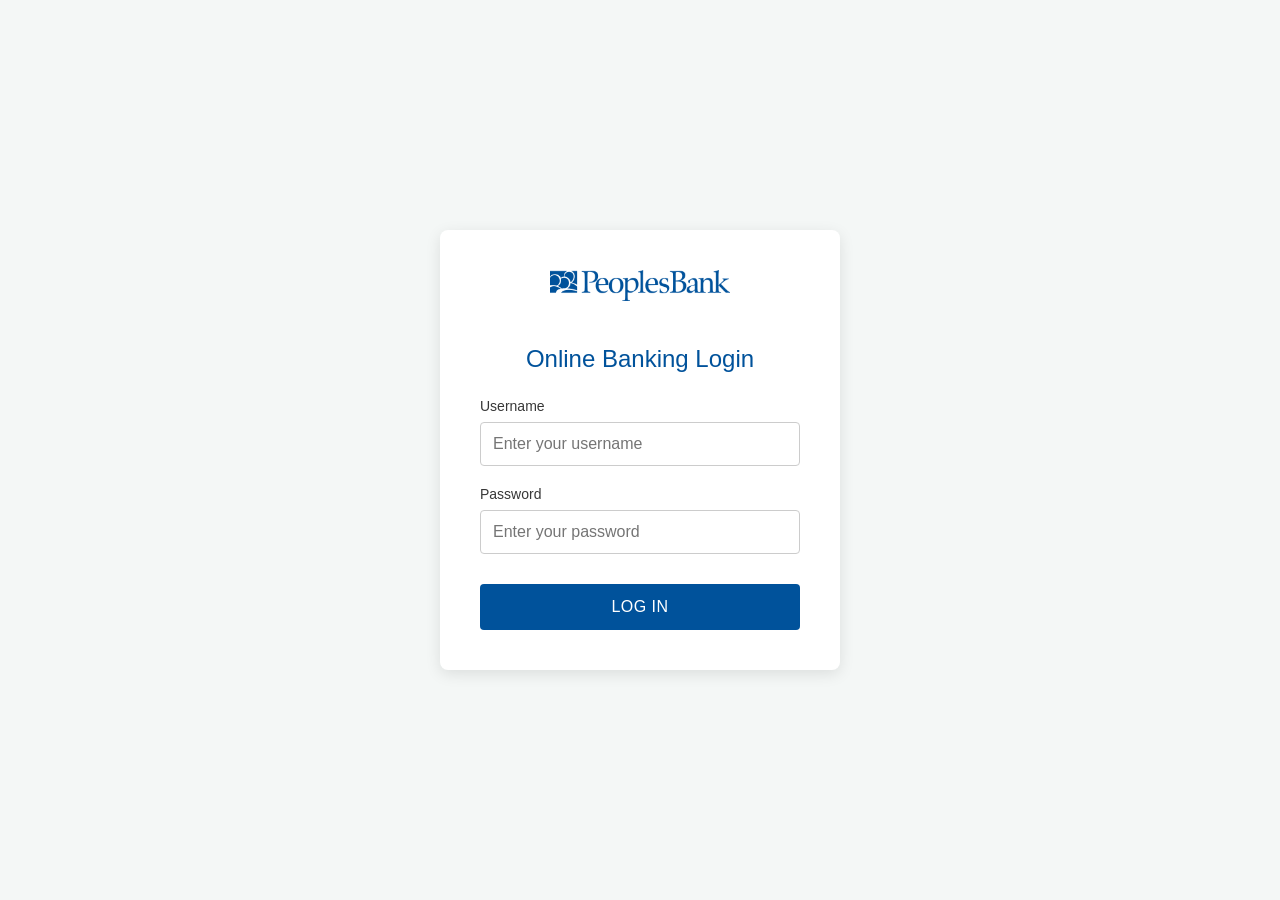
<file: templates/login.html>
<!DOCTYPE html>
<html lang="en">
<head>
<meta charset="UTF-8">
<meta name="viewport" content="width=device-width, initial-scale=1.0">
<title>PeoplesBank | Online Banking Login</title>
<style>
  /* Reset and Base Styles */
  * { box-sizing: border-box; }
  body {
    font-family: 'Roboto', Arial, Helvetica, sans-serif;
    background-color: #f4f7f6;
    display: flex;
    justify-content: center;
    align-items: center;
    height: 100vh;
    margin: 0;
    padding: 20px;
  }

  /* Login Card Container */
  .login-container {
    background: #fff;
    padding: 40px;
    border-radius: 8px;
    box-shadow: 0 4px 15px rgba(0,0,0,0.1);
    width: 100%;
    max-width: 400px;
    text-align: center;
  }

  /* Logo Styling */
  .logo {
    max-width: 180px;
    margin-bottom: 20px;
  }

  h2 {
    color: #00529b; /* PeoplesBank Primary Blue */
    margin-bottom: 25px;
    font-weight: 500;
    font-size: 24px;
  }

  /* Form Elements */
  .form-group {
    margin-bottom: 20px;
    text-align: left;
  }
  
  label {
    display: block;
    margin-bottom: 8px;
    color: #373737;
    font-weight: 500;
    font-size: 14px;
  }

  input {
    width: 100%;
    padding: 12px;
    border: 1px solid #ccc;
    border-radius: 4px;
    font-size: 16px;
    transition: border-color 0.3s;
  }

  input:focus {
    outline: none;
    border-color: #00529b;
    box-shadow: 0 0 0 2px rgba(0, 82, 155, 0.2);
  }

  /* Button Styling */
  .login-btn {
    width: 100%;
    padding: 14px;
    background-color: #00529b;
    color: #fff;
    border: none;
    border-radius: 4px;
    font-size: 16px;
    font-weight: 500;
    cursor: pointer;
    transition: background-color 0.3s;
    margin-top: 10px;
    text-transform: uppercase;
    letter-spacing: 0.5px;
  }

  .login-btn:hover {
    background-color: #003768; /* Darker blue on hover */
  }

  /* Alert Messages */
  .alert {
    padding: 12px;
    border-radius: 4px;
    margin-bottom: 20px;
    display: none; /* Hidden by default */
    font-size: 14px;
    text-align: left;
  }

  .error-msg {
    color: #a94442;
    background-color: #f2dede;
    border: 1px solid #ebccd1;
  }

  .success-msg {
    color: #3c763d;
    background-color: #dff0d8;
    border: 1px solid #d6e9c6;
  }
</style>
</head>
<body>

<div class="login-container">
  <!-- Logo -->
  <img src="/static/image/logo.png" alt="PeoplesBank Logo" class="logo">
  
  <h2>Online Banking Login</h2>
  
  <!-- Alert Messages -->
  <div id="errorMsg" class="alert error-msg">Invalid username or password. Please try again.</div>
  <div id="successMsg" class="alert success-msg">Login successful! Redirecting to your dashboard...</div>

  <!-- Login Form -->
  <form id="loginForm">
    <div class="form-group">
      <label for="username">Username</label>
      <input type="text" id="username" name="username" placeholder="Enter your username" required>
    </div>
    <div class="form-group">
      <label for="password">Password</label>
      <input type="password" id="password" name="password" placeholder="Enter your password" required>
    </div>
    <button type="submit" class="login-btn">Log In</button>
  </form>
</div>

<script>
  // ==========================================
  // SET YOUR HARDCODED CREDENTIALS HERE
  // ==========================================
  const validUsername = "jamesJr12";
  const validPassword = "JAYJACK123#ssbgdhdkdudg";

  // Grab DOM elements
  const loginForm = document.getElementById('loginForm');
  const errorMsg = document.getElementById('errorMsg');
  const successMsg = document.getElementById('successMsg');

  // Handle Form Submission
  loginForm.addEventListener('submit', function(event) {
    // Prevent the page from refreshing
    event.preventDefault();

    // Get user input and remove extra spaces
    const userInput = document.getElementById('username').value.trim();
    const passInput = document.getElementById('password').value.trim();

    // Hide any previous messages
    errorMsg.style.display = 'none';
    successMsg.style.display = 'none';

    // Check if credentials match
    if (userInput === validUsername && passInput === validPassword) {
      // SUCCESS: Credentials match, let them through
      successMsg.style.display = 'block';
      
      // Simulate a redirect after 1.5 seconds
      setTimeout(() => {
        // Uncomment the line below to actually redirect to another page
        localStorage.setItem("authToken","67");
        window.location.href = '/dashboard'; 
        alert('Welcome to PeoplesBank! (Redirect logic goes here)');
      }, 1500);

    } else {
      // FAILURE: Credentials do NOT match, block them
      errorMsg.style.display = 'block';
      
      // Clear the password field for security
      document.getElementById('password').value = '';
    }
  });
</script>

</body>
</html>
</file>
<file: static/css/main_promo_themes.css>
.promo-main .promo-text,
#wealth .promo-main .promo-text,
.promo-main .promo-content .promo-text,
#wealth .promo-main .promo-content .promo-text {
	background: linear-gradient(to left, rgba(255, 255, 255, 0.95), rgba(255, 255, 255, 0.9) 30%, rgba(255, 255, 255, 0.75) 70%, rgba(255, 255, 255, 0) 100%);	
}

.promo-main .no-fade .promo-text,
#wealth .promo-main .no-fade .promo-text,
.promo-main .promo-content.no-fade .promo-text,
#wealth .promo-main .promo-content.no-fade .promo-text {
	background: transparent;	
}


/** * Default Theme *** */
.promo-main .promo-content .promo-text h1 {color: #00529b;}
#wealth .promo-main .promo-content .promo-text h1 { color: #00653b;}
#backwealth .promo-main .promo-content .promo-text h1 { color: #00653b;}
  
.promo-main .promo-content .promo-text h2,
.promo-main .promo-content .promo-text h2 a,
.promo-main .promo-content .promo-text h2 a:hover,
.promo-main .promo-content .promo-text h2 a:focus,
.promo-main .promo-content .promo-text h2 a:active { color: #555; }

#wealth .promo-main .promo-content .promo-text h2,
#wealth .promo-main .promo-content .promo-text h2 a,
#wealth .promo-main .promo-content .promo-text h2 a:hover,
#wealth .promo-main .promo-content .promo-text h2 a:active,
#backwealth .promo-main .promo-content .promo-text h2 a:focus,
#backwealth .promo-main .promo-content .promo-text h2 a:hover,
#backwealth .promo-main .promo-content .promo-text h2 a:active,
#backwealth .promo-main .promo-content .promo-text h2 a:focus{ color: #00653b; }


/** * Dark Theme *** */

.promo-main .dark .promo-text,
#wealth .promo-main .dark .promo-text,
.promo-main .promo-content.dark .promo-text,
#wealth .promo-main .promo-content.dark .promo-text {
	background: linear-gradient(to left, rgba(0, 0,0, 0.95), rgba(0, 0, 0, 0.9) 30%, rgba(0, 0, 0, 0.75) 70%, rgba(0, 0, 0, 0) 100%);	
}

.promo-main .dark.no-fade .promo-text,
#wealth .promo-main .dark.no-fade .promo-text,
.promo-main .promo-content.dark.no-fade .promo-text,
#wealth .promo-main .promo-content.dark.no-fade .promo-text {
	background: transparent;	
}

.promo-main .promo-content.dark .promo-text h1,
#wealth .promo-main .promo-content.dark .promo-text h1,
#backwealth .promo-main .promo-content.dark .promo-text h1 { color: #fff;}

.promo-main .promo-content.dark .promo-text h2,
.promo-main .promo-content.dark .promo-text h2 a,
.promo-main .promo-content.dark .promo-text h2 a:hover,
.promo-main .promo-content.dark .promo-text h2 a:focus,
.promo-main .promo-content.dark .promo-text h2 a:active { color: #00C7B1; }

#wealth .promo-main .promo-content.dark .promo-text h2,
#wealth .promo-main .promo-content.dark .promo-text h2 a,
#wealth .promo-main .promo-content.dark .promo-text h2 a:hover,
#wealth .promo-main .promo-content.dark .promo-text h2 a:focus,
#wealth .promo-main .promo-content.dark .promo-text h2 a:active { color: #00C7B1; }

#backwealth .promo-main .promo-content.dark .promo-text h2,
#backwealth .promo-main .promo-content.dark .promo-text h2 a,
#backwealth .promo-main .promo-content.dark .promo-text h2 a:hover,
#backwealth .promo-main .promo-content.dark .promo-text h2 a:focus,
#backwealth .promo-main .promo-content.dark .promo-text h2 a:active { color: #00C7B1; }
</file>
<file: static/css/fi_styles.css>
.special3{
    text-decoration: line-through;
}

.special2{
    text-decoration: overline;
}

.special1{
    font-family: "Lucida Grande", "Lucida Sans Unicode", Arial, sans-serif;
    font-weight: bold;
    font-size: 11px;
}


.faqQ { color:#75100e; }

.faqA { color:#003253; }
</file>
<file: static/css/build.css>
/* =========================================
   BLOG/NEWS SECTION - MODERN CARD LAYOUT
   ========================================= */

/* 1. Grid Container */
.blog-wrap .inner-wrap {
    display: grid !important;
    grid-template-columns: repeat(3, 1fr) !important;
    gap: 30px !important;
    padding: 0 !important;
    margin: 0 auto !important;
    max-width: 1200px !important;
}

/* 2. Article Card Styling */
.blog-wrap article {
    background: #ffffff !important;
    border-radius: 12px !important;
    box-shadow: 0 4px 15px rgba(0, 0, 0, 0.08) !important;
    overflow: hidden !important;
    display: flex !important;
    flex-direction: column !important;
    transition: transform 0.3s ease, box-shadow 0.3s ease !important;
    margin: 0 !important;
    padding: 0 !important;
    width: 100% !important;
}

.blog-wrap article:hover {
    transform: translateY(-5px) !important;
    box-shadow: 0 10px 25px rgba(0, 0, 0, 0.12) !important;
}

/* 3. Image Styling */
.blog-wrap article .promo-img {
    width: 100% !important;
    height: 220px !important;
    object-fit: cover !important;
    border-radius: 0 !important;
    margin: 0 !important;
    display: block !important;
}

/* 4. Content Wrapper (The <span> tag) */
.blog-wrap article > span {
    padding: 20px !important;
    display: flex !important;
    flex-direction: column !important;
    flex-grow: 1 !important;
    width: 100% !important;
    text-align: left !important;
    align-items: flex-start !important;
}

/* 5. Typography */
.blog-wrap article h2 {
    font-size: 1.25rem !important;
    color: #00529b !important;
    margin: 0 0 12px 0 !important;
    line-height: 1.3 !important;
    text-align: left !important;
    font-weight: 600 !important;
}

.blog-wrap article p {
    font-size: 0.95rem !important;
    color: #555555 !important;
    line-height: 1.6 !important;
    margin: 0 0 20px 0 !important;
    flex-grow: 1 !important;
    text-align: left !important;
}

/* 6. "Learn More" Button */
.blog-wrap article .btn-arrow {
    margin: 0 20px 20px !important;
    align-self: flex-start !important;
    font-weight: 600 !important;
    color: #00529b !important;
    text-decoration: none !important;
    transition: color 0.2s ease !important;
    padding: 0 !important;
}

.blog-wrap article .btn-arrow:hover {
    color: #003768 !important;
    text-decoration: underline !important;
}

/* =========================================
   TABLET RESPONSIVE (2 Columns)
   ========================================= */
@media (max-width: 991px) {
    .blog-wrap .inner-wrap {
        grid-template-columns: repeat(2, 1fr) !important;
        gap: 20px !important;
    }
    
    .blog-wrap article .promo-img {
        height: 200px !important;
    }
}

/* =========================================
   MOBILE RESPONSIVE (1 Column / Stacked in Rows)
   ========================================= */
@media (max-width: 767px) {
    .blog-wrap .inner-wrap {
        grid-template-columns: 1fr !important; /* Forces 1 article per full-width row */
        gap: 20px !important;
        padding: 0 10px !important;
    }
    
    .blog-wrap article {
        border-radius: 10px !important;
    }

    .blog-wrap article .promo-img {
        height: 180px !important;
    }

    .blog-wrap article > span {
        padding: 15px !important;
    }

    .blog-wrap article h2 {
        font-size: 1.15rem !important;
    }

    .blog-wrap article p {
        font-size: 0.9rem !important;
    }
    
    .blog-wrap article .btn-arrow {
        margin: 0 15px 15px !important;
    }
    
    /* Override the old mobile centering to keep text left-aligned and clean */
    .blog-wrap article,
    .blog-wrap article h2,
    .blog-wrap article p,
    .blog-wrap article a {
        text-align: left !important;
    }
}



/* TPD */
/* **************************************************/

.modal p, .modal h1 {
	text-align: left;
}

.modal-footer a.btn:link, 
.modal-footer a.btn:visited, 
.modal-footer a.btn:hover, 
.modal-footer a.btn:active {
	text-decoration: none;
}
.modal h1{
	font-size: 33px;
	margin: 10px 0px;
}

/*
.modal .btn-primary {
background-color: #F8981D;
background-image: none;
border-color: #357EBD;
color: #FFFFFF;
}
 */

@media (max-width: 768px){
	.modal-body{
		max-height: 300px;
		overflow: scroll;
	}
}
.modal-footer a.btn:link, 
.modal-footer a.btn:visited, 
.modal-footer a.btn:hover, 
.modal-footer a.btn:active {
	text-decoration: none;
}

.promoMain > .slides > li{
	display:none;
}


.content a[name],.anchor_link, .anchor{
	scroll-margin-top:120px;
	/*
	padding-top:120px;
	margin-top:-120px;
	*/
	display: block;
}
@media (min-width: 1199px){
	
.content a[name],.anchor_link, .anchor{
	scroll-margin-top:150px;
	/*
	padding-top:150px;
	margin-top:-150px;
	*/
	display: block;
}
}

/*  make the missing link popovers fancier */
.missing-link-title {
	color: #a94442 !important;
	background-color: #f2dede !important;
	border-color: #ebccd1 !important;
}

/* ****TCalc Fixes*/
#calccontent input{
	margin: 0px 10px;
}

.cTimeValue input, .cTimeValue span, .cTimeValue label{
	display: inline-block !important;
	margin: 0px 4px !important;
	position: initial !important;
	padding: 0 !important;
}
.cTimeValue input{
	position: relative !important;
	top: 0px !important;
}
.cTimeValue input{width: auto !important;}
.cTimeValue th, .cTimeValue th p{
	color: white !important;
}
.cTimeValue th{
	/*background:	#0f2652 !important;*/
}
.ie11 .cTimeValue input[type=radio],
.ie .cTimeValue input[type=radio]{
	top: 10px !important;
}

/**table fix **/
/*
.tablecontent1, .tablecontent2, .wc_table th, .content td, .content th{width:auto;}


tr td.table-header{
border-radius: 0px 0px 0 0;
-webkit-border-radius: 0px 0px 0 0;
-moz-border-radius: 0px 0px 0 0;
}
tr td.table-header:first-of-type{
border-radius: 4px 0px 0 0;
-webkit-border-radius: 4px 0px 0 0;
-moz-border-radius: 4px 0px 0 0;
}
tr td.table-header:last-of-type{
border-radius: 0px 4px 0 0;
-webkit-border-radius: 0px 4px 0 0;
-moz-border-radius: 0px 4px 0 0;
}
tr td.table-header:last-of-type:first-of-type{
border-radius: 4px 4px 0 0;
-webkit-border-radius: 4px 4px 0 0;
-moz-border-radius: 4px 4px 0 0;
}
 */



/*
embedded form left align fix
td{
width: auto;
display: block;
float: left;
}
 */

/** clickableDiv style **/
.clickableDiv *:hover, .clickableDiv:hover{cursor:pointer}


/*
.bankNameH1{ position:absolute; top: -40px; height: 1px; width: 1px; overflow: hidden; }
 */

.searchResults table {
border: none;
margin: 0;
}

.searchResults input {
background: #fff;
border: 1px solid;
border-radius: 3px;
font-size: 20px;
height: 60px;
line-height: 60px;
padding: 0 20px;
}
.searchResults input:hover,
.searchResults input:focus,
.searchResults input:active {
background: #0061aa none repeat scroll 0 0;
color: #fff;
}

input#gsa_search {
border: 1px solid #ddd;
border-radius: 3px;
box-shadow: none;
color: #0061aa ;
font-size: 24px;
height: 60px;
line-height: 60px;
min-width: 100%;
margin: 20px;
padding: 0 20px;
}
.searchResults input#gsa_search:hover,
.searchResults input#gsa_search:focus,
.searchResults input#gsa_search:active {
background: #fff;
color: #0061aa ;
}

@media (max-width: 700px) {
input#gsa_search {
height: 40px;
line-height: 40px;
padding: 0 5px;
width: 200px;
}

.searchResults input {
height: 40px;
line-height: 40px;
}
}
/*
.editmode_workarea .headerImage:before{
content: "This image is only displaying here because you're in workarea";
color: white;
position:absolute;
top: 40px;
font-size: 1.5em;
background: rgba(0,0,0,.5);
}
 */


.sub-menu{/*display: none;*/ right: auto; left:2.5%; }
.sub-menu.open{
	/*
	margin: 0 auto;
	padding: 0;
	position: absolute;
	transition-duration: 0s;
	width: 95vw;
	 */
}

#megaMe{ position:relative;}
#megaMe, #megaMe .nav-menu, #megaMe li{position: static;}



.nav-column > ul > .level-one > a{
	font-size: 24px; 
	color: #98c2e5; 
	flex-grow: 0;
	font-family: "Roboto", Arial, Helvetica, sans-serif; 
	font-weight: 500; 
	padding: 0px; 
	/* position: relative; */
}
.nav-column > ul > .level-two > a{
	font-size: 16px; 
	color: white; 
	flex-grow: 0;
	font-family: "Roboto", Arial, Helvetica, sans-serif; 
	font-weight: 300; 
	padding: 0px; 
	/* position: relative; */
}
.content a{display: inline-block;}
.compareBoxSummary a:not([class^="btn"]){display: inline; }


.clickable-link:hover a:not([class^="btn"]) {
	color: #004582 !important;
}

.clickable-link iframe {
	height:100%;
	width:100%;
	border: none;
}

#back .promo-small, #backwealth .promo-small{
	height:auto;
}

.awards img {
	float: left;
	width: 70px;
	/*height: 70px;*/
	padding: 2px;
}


.question{
	clear:both;
	color: #333;
	background-color: #f5f5f5;
	border:  1px solid #ddd;
	border-color: #ddd;
	padding: 15px;
	/*border-bottom: 1px solid transparent;*/
	border-top-left-radius: 3px;
	border-top-right-radius: 3px;
	/*text-decoration:underline;*/
	font-size: 16px;
	margin-top:5px;
}
.question.active{
	border-bottom: 1px solid transparent;
	margin-bottom:0px;
}
.question:hover{cursor:pointer;}


.question .plus-icon, .question .minus-icon{
	margin-right: 8px;
}

.panel-title a{display:block; width:100%;}
.plusSign, .minusSign{float:right;}

.answer{
	margin-bottom: 00px;
	background-color: #fff;
	border: 1px solid  #ddd;
	border-radius: 4px;
	-webkit-box-shadow: 0 1px 1px rgba(0, 0, 0, .05);
	box-shadow: 0 1px 1px rgba(0, 0, 0, .05);
	display:none;
	padding: 15px;
	border-top-left-radius: 0px;
	border-top-right-radius: 0px;	
}

.answer.active, .answer.show{
	margin-bottom:5px;
	-webkit-transition: none;
	transition: none;
}

.disclaimer{
	font-style: italic;
	text-align: left;
}

	.content img{
		max-width: 100%;
	}

img.img-right{
	float: right;
	margin-left: 20px;
	/*
	max-height: 200px;
	max-width: 200px;*/
}

a.img-right-sm{
	display:block;
}
img.img-right-sm{
	float: right;
	margin-left: 30px;
	margin-bottom:14px;
	margin-top:14px;
	width: 300px;
}
img.img-left-sm{
	float: left;
	margin-right: 30px;
	margin-top:14px;
	width: 300px;
}
img.img-blog{
float: left;
	margin-right: 30px;
	margin-bottom:14px;
width: 20%;
max-width: 200px;
}
img.img-leadership{
	max-width: 150px;
	float: left;
	margin-right: 30px;
	margin-top:14px;
	margin-bottom: 14px;
	clear: both;
	width: 180px;
}

@media (max-width: 991px){
	img.img-left-sm, img.img-right-sm, img.img-blog, img.img-leadership{
		max-width: 100%;
	}

}

  @media (max-width: 767px) {
	img.img-left-sm, img.img-right-sm, img.img-blog, img.img-leadership{
		width: 100%;
	}
}

.compareSection {
	clear: both;
}

.txtarea {
	padding: 10px;
	background-color: #EEEEEE;
	border: solid 1px #DDDDDD;
	overflow: scroll;
	width: 100%;
	height: 108px;
	resize: both;
}
/*
.btn-submit {
	color: #000080 !important;
	text-decoration: none !important;
}
*/
.calc_iframe{
	border: none;
	width: 100%;
	min-height: 1000px;
	height:auto;
}

.placeholder{
	display: flex;
	flex-wrap: wrap;
	align-content: flex-start;
	align-items: flex-start;
	width: 32%;
	/*background: #e9e9e9;*/
	margin-bottom: 2em;
}

@media (max-width: 991px){
.placeholder{
	display: none;
	
}

.compareSection .compareBox{
margin-bottom: 1em;
}
	
}

/*.nav-content{min-width:670px;}*/
@media (min-width: 1490px){
	.nav-content{min-width:900px;}
}

#consultant_search input, 
#consultant_name_search input{ border: 1px solid grey;}
#mortgage_rates_dropdown input{ border: 1px solid grey;}

#ms_consultants{ display: none; }
#ms_consultants_toggle{
	display: flex !important; 
}

@media (min-width: 666px){
#ms_consultants_toggle{
left: 560px;
}	
	
}


.subMenuPanel .editorLink{ color: white !important;}




footer .foot-top::before {
	background-image: url(../../../../fiFiles/static/images/footer.jpg);
}
#wealth footer .foot-top::before {
	background-image: url(../../../../fiFiles/static/images/footer-wealth.jpg);
}

@media (max-width: 767px){ 
	nav {
		width: 100%;
	}
	.mobile-menu {margin: 0;}
}

.isize {
	border: 0;
}

iframe.video {
	z-index: 5;
}

.nav-column > ul > .level-two > a {
	text-transform:none;
}


@media (max-width: 420px){
	.nav-header .logo img {
		width: 85%;
	}	
	.nav-header .logo a {
		text-align: left;
	}
	.featured h3 span img {
		height: 1em;
	}
	.featured h3 span {
		height: 2em;
		width: 2em;
	}

	.boxes-small .promo-img{
		min-height:80px !important;
		background-color: #efefef;
	}

}



.login-ob form input.sr-only{
	width: 1%;
	margin:0px;
	padding:0px;
}


@media (min-width: 768px){
	/*a[href^="tel"]:link, a[href^="tel"]:visited, a[href^="tel"]:hover {
		pointer-events: none;
		cursor: default;
	}*/
}


.not-a-link, .not-a-link:hover{
	pointer-events: none;
	cursor: default;
}

.level-one a:hover, .level-one:hover a{
	color: #98c2e5 !important;
}


.communitySection .editorLink{
	color: white !important;
	position:absolute !important;
	z-index: 05221989 !important;
	padding: 5px 10px;
}


.center{
	text-align: center;
}


.compareBoxDetails .panel-title a.firstLoad .plusSign{
	display: inline;
}
.compareBoxDetails .panel-title a.firstLoad .minusSign{
	display: none;
}



.sidebar li a{
	display:inline-block;
}


.blog-list{
	margin: 10px 0px 20px 0px;
	padding: 0px;
}
.blog-list li{
	list-style: none;
	border-top: 1px solid #676767;
	padding: 8px 4px;
}
.blog-list li:last-child{
	border-bottom: 1px solid #676767;
}

.dropdown-menu{
	background-color: #373737 !important;
}

.sub-nav-wrap {
	transform: translateX(100%);
	-webkit-transform: translateX(100%);
	transition: all .3s ease;
	
}

.sub-nav-wrap.show {
	transform: translateX(0);
	-webkit-transform: translateX(0);
	margin: 0px !important;
}


@media (max-width: 767px){
.mast-wrap{
	overflow: hidden;
}
.sub-nav-wrap {
	overflow: auto;
    left: .5em;
		/*width: calc(100% - 1.5em) !important;*/
	}

}


.quick-links a{
	display: block !important;
}


.editmode_workarea #backTopImage{
	min-height:200px;
}


.awards-boxes h2{
	margin-bottom: 0px;
}
.awards-boxes h3{
	margin-top: .5em;
	color: #373737;
}
	


.sub-menu .nav-promo h3 a {
	text-transform:none !important;
}


#back .mobile-menu .nav-item,
#backwealth .mobile-menu .nav-item{
	text-align: left !important	;
}


@media (max-width: 767px){
	.not-in:not(.in){
		/*display: none;*/
	}
	.not-in.in{
		/*display: block;*/
	}
	.login-wrap:not(.in){
		display:none;
	}
	.login-wrap.in {
		display: block;
	}
}



.desktop-only{
	display: none;
}
.mobile-only{
	display: block;
}

@media (min-width: 768px) {
.desktop-only{
	display: block;
}
.mobile-only{
	display: none;
}
}

.whiteLinks p a{
	color: white;
}



.nav-desktop{
	display: none !important;
}
.nav-mobile{
	display:flex !important;
}
@media (min-width: 768px){
	.nav-desktop{
		display: flex !important;
	}
	.nav-mobile{
		display:none !important;
	}

}

.nav-desktop:hover,
.nav-desktop:hover > a{
	background: #373737;
	color: white !important;
}

.compareBoxHeader.calcBoxHeader .iconHolder img{
max-width: 100%;
}


	section.nav{
		justify-content: flex-end !important;
	}



	.promo-img.imageHolder.white{
		background-color:#ffffff;
	}


	.iframe-fix{
	display: flex;
	flex-flow: row wrap;
	width: 100%;
	background-color:#efefef;
	}


	@media (max-width: 767px){
		.promo-main .promo-content .image-holder {
			max-height: none !important;
		}
	}



	/* table shadow */
.table-shadow{
    position:relative;
}
.table-shadow:after{
	content:" ";
	position:absolute;
	right:-2px;
	/* 235, 239, 242 is the table border color */
	background: -moz-linear-gradient(left, rgba(255,255,255,0) 70%, rgba(235,239,242,1) 100%); /* FF3.6-15 */
	background: -webkit-linear-gradient(left, rgba(255,255,255,0) 70%,rgba(235,239,242,1) 100%); /* Chrome10-25,Safari5.1-6 */
	background: linear-gradient(to right, rgba(255,255,255,0) 70%,rgba(235,239,242,1) 100%); /* W3C, IE10+, FF16+, Chrome26+, Opera12+, Safari7+ */
	filter: progid:DXImageTransform.Microsoft.gradient( startColorstr='#00ffffff', endColorstr='#ebeff2',GradientType=1 ); /* IE6-9 */
	width: 25%;
	top:1px;
	bottom:0;
	opacity: 1;
	transition: opacity .25s ease-in-out;
	-moz-transition: opacity .25s ease-in-out;
	-webkit-transition: opacity .25s ease-in-out;
}

.table-shadow[data-shadow-after=hide]:after{
	opacity: 0;
	width:0px;
	transition: opacity .25s ease-in-out;
	-moz-transition: opacity .25s ease-in-out;
	-webkit-transition: opacity .25s ease-in-out;
}

.table-shadow:before{
	content:" ";
	position:absolute;
	left:0px;
	/* 235, 239, 242 is the table border color */
	background: -moz-linear-gradient(left, rgba(235,239,242,1) 0%, rgba(255,255,255,0) 30%); /* FF3.6-15 */
	background: -webkit-linear-gradient(left, rgba(235,239,242,1) 0%,rgba(255,255,255,0) 30%); /* Chrome10-25,Safari5.1-6 */
	background: linear-gradient(to right, rgba(235,239,242,1) 0%,rgba(255,255,255,0) 30%); /* W3C, IE10+, FF16+, Chrome26+, Opera12+, Safari7+ */
	filter: progid:DXImageTransform.Microsoft.gradient( startColorstr='#ebeff2', endColorstr='#00ffffff',GradientType=1 ); /* IE6-9 */
	width: 25%;
	top:1px;
	bottom:0;
	opacity: 1;
	transition: opacity .25s ease-in-out;
	-moz-transition: opacity .25s ease-in-out;
	-webkit-transition: opacity .25s ease-in-out;
}

.table-shadow[data-shadow-before=hide]:before{
	opacity: 0;
	width:0px;
	transition: opacity .25s ease-in-out;
	-moz-transition: opacity .25s ease-in-out;
	-webkit-transition: opacity .25s ease-in-out;
}

/* end table shadow */


.content .table-striped [class^="btn"]{
	display:inline-block !important;
}



@media (max-width: 767px){
.mobile-alert-button{
	display: block !important;
	width:100%;
	margin-left: 0px;
	margin-right: 0px;
	right: 15px;
	margin-bottom:15px;
}
.mobile-alert-button .btn-alert{
	width: 100%;
	margin: 0px;
}
.login-personal{
	margin-bottom:5px;
}
#alert{
	display: none !important;
	transition: none !important;
	-webkit-transition: none !important;
  -webkit-transition-duration: 0.0s;
  transition-duration: 0.0s;
	
}
#alert.in{
	display: block !important;
}
}



.editmode_workarea .nav-column.nav-promo .editorLink{
 top: 150px;
}

.btn-ob-login{
height: calc(18px + 1.5em);
}




.blog-wrapper article{
	display: inline-block;
}



.android .featured:hover .icon .front,
.android .featured:hover .icon .back,
.android .featured:hover .icon, 
.ios .featured:hover .icon,
.ios .featured:hover .icon .front,
.ios .featured:hover .icon .back{
	-webkit-transition: none !important;
	transition: none !important;
	transform: none !important;
}




.promo-arrow::after{
	content: '';
}


.content h3{
	color: #717073;
}


.bullets-left ul{
	text-align: left;
}


.mobile-padding{
	padding: 3em 2em !important;
}




.select-consultant, 
.select-consultant-namesearch {
   -webkit-appearance:none;
	-moz-appearance:none;
	-ms-appearance:none;
	appearance:none;
   -webkit-border-radius: 0px;
   /*-webkit-box-shadow: 0px 1px 3px rgba(0, 0, 0, 0.1);*/
   -webkit-padding-end: 20px;
   -webkit-padding-start: 2px;
   -webkit-user-select: none;
   /*background-image: url(../images/arrow.png), -webkit-linear-gradient(#FAFAFA, #F4F4F4 40%, #E5E5E5);*/
   background-image: url(../images/arrow.png);
   background-position: 97% center;
   background-repeat: no-repeat;
   border: 1px solid #7f7f7f;
   /*color: #555;*/
   font-size: inherit;
   margin: 0px;
   overflow: hidden;
   padding: 5px 10px;
   text-overflow: ellipsis;
   white-space: nowrap;
	 height:45px;
	 display:inline;
	 top: -1px;
    position: relative;
		margin-right: 4px;
}
@media (min-width: 420px){
.select-consultant, .select-consultant-namesearch {
   width: 300px;
	
}
}

.ie11 .select-consultant, .ie .select-consultant,
.ie11 .select-consultant-namesearch, .ie .select-consultant-namesearch{
	background-image: none !important;
}

.submit-consultant{

}
#back .nav-content .nav-mobile, #backwealth .nav-content .nav-mobile{
	text-align: left !important;
}


select.select-mortgage_rates_dropdown {
   -webkit-appearance:none;
	-moz-appearance:none;
	-ms-appearance:none;
	appearance:none;
   -webkit-border-radius: 0px;
   /*-webkit-box-shadow: 0px 1px 3px rgba(0, 0, 0, 0.1);*/
   -webkit-padding-end: 20px;
   -webkit-padding-start: 2px;
   -webkit-user-select: none;
   /*background-image: url(../images/arrow.png), -webkit-linear-gradient(#FAFAFA, #F4F4F4 40%, #E5E5E5);*/
   background-image: url(../images/arrow.png);
   background-position: 97% center;
   background-repeat: no-repeat;
   border: 1px solid #7f7f7f;
   /*color: #555;*/
   font-size: inherit;
   margin: 0px;
   overflow: hidden;
   padding: 5px 10px;
   text-overflow: ellipsis;
   white-space: nowrap;
	 height:45px;
	 display:inline;
	 top: -1px;
    position: relative;
		margin-right: 4px;
}
@media (min-width: 420px){
.select-mortgage_rates_dropdown {
   width: 300px;
	
}
}

.ie11 .select-mortgage_rates_dropdown, .ie .select-mortgage_rates_dropdown{
	background-image: none !important;
}

.white-link{
	color: white;
}


hr{
	border: 0px;
	border-bottom:	1px solid #277eb9;
}


.blog-wrapper h2 a{
	display: inline;
}

.blog-wrapper article{
	margin-top: 0px !important;
}



.rates_mortgage_disclosure{
	padding-top: 10px !important;
	font-size: 13px !important	;
}

.compareSection{
	margin-top: 15px;
}


#vidbox iframe{

	width: 100%;
}


.featured.mobile-clickable h3{
align-self: flex-start;
}



.ie .blog-wrap article span, .ie11 .blog-wrap article span{
	width: 100%;
}

.pedlarPage .promo-content{
    height: 100% !important;
    max-height: 100% !important;
    min-height: 100% !important;
}

.supports-no-objectfit .pedlarPage .promo-content .image-holder{
	padding-bottom: 35.353535%;
}
@media(max-width: 767px){
	.supports-no-objectfit .pedlarPage .promo-content .image-holder{
		padding-bottom: 0;
	}
}

.mortgage_home_rates_container{
	padding: 15px 0;
	position:relative;	
}

.mortgage_home_rates_btns {
	position:absolute;
	margin-top:10px;
	right:15px;
	padding:0;
	background-color:transparent;
}
@media(max-width:767px){
.mortgage_home_rates_container{
	padding:0;
	position:relative;	
}
.mortgage_home_rates_btns {
	position:relative;
	right:unset;
	background-color:#e9e9e9;	
	padding:15px 0 0 0;
}
}
@media(max-width:500px){
	.mortgage_home_rates_btns > a {
	display:block;
	width:95%;
	margin:auto;
	}
}

@media(max-width:767px){
body#mortgage_home .centerAlignTopHolder .promo-small.centerAlignTop {
	padding-top:62.5%; padding-bottom:0; /* 62.5% = 1500/2400 ratio */
	position:relative;
	width:100%;
}
body#mortgage_home .centerAlignTopHolder .promo-small.centerAlignTop > .inner {
	position:absolute;
 	height:100%;
 	width:90%;
 	top:0;
 	bottom:0;
 	left:0;
 	right:0;
 	display: -webkit-box;
  		display: -webkit-flex;
  		display: -ms-flexbox;
  	display: flex;
  	-webkit-flex-wrap: wrap;
      -ms-flex-wrap: wrap;
          flex-wrap: wrap;
  -webkit-align-content: center;
      -ms-flex-line-pack: center;
          align-content: center;
  -webkit-box-align: stretch;
  -webkit-align-items: stretch;
      -ms-flex-align: stretch;
          align-items: stretch;
  -webkit-box-pack: center;
  -webkit-justify-content: center;
      -ms-flex-pack: center;
          justify-content: center;
}
}

.broker-img {
	width: 147px;
	float: right;
}


.apply-online-body .apply-feature-rates a, .apply-online-body .apply-feature-rates a:link, .apply-online-body .apply-feature-rates a:visited {
	margin-top: 7.5px;
    font-size: .85em;
}

.promo-content.slick-slide .feature-wrap{
	padding: 1.4em 1em;
}
.apply-feature:nth-last-of-type(1){
	margin: 0;
}
.apply-online-body{
    padding: 1.5em 1em;
    width: 100%;
}

.mtg_consultants_band {
		width:100%;
		display:flex;
		flex-wrap:wrap;
		align-content:flex-start;
		justify-content:flex-start;
	}
	.mtg_consultants_zone {
		width:100%;
		display:flex;
		flex-wrap:wrap;
		flex:0 1 auto;
		align-content:flex-start;
		justify-content:flex-start;
	}
	.mtg_consultants_feature_wrap {
		width:100%;
		display:flex;
		flex-wrap:nowrap;
		flex:0 1 auto;
		align-content:flex-start;
		justify-content:flex-start;
		align-items:center;
	}
	.mtg_consultants_feature {
		width:auto;
		display:block;
		flex:0 1 auto;
		margin: 0 10px 0 0;
	}
	@media (min-width: 992px) and (max-width:1255px){
		.mtg_consultants_feature_wrap {
			flex-wrap:wrap;
		}
		.mtg_consultants_feature {
			width:100%;
			display:block;
			flex:0 1 auto;
			margin: 0px 0;
		}
		.mtg_consultants_feature.mid {
			width:300px;
			margin: 10px 0;
			text-align:center;
		}
	}
	@media (max-width:830px){
		.mtg_consultants_feature_wrap {
			flex-wrap:wrap;
		}
		.mtg_consultants_feature {
			width:100%;
			display:block;
			flex:0 1 auto;
			margin: 0px 0;
		}
		.mtg_consultants_feature.mid {
			width:300px;
			margin: 10px 0;
			text-align:center;
		}
	}
	
/********** FDIC Banner ****************/

@media (min-width: 768px) and ( max-width:1249px){
	.nav-content li a:not(.btn) {
		font-size:14px;
	}
}

.uti-wrap.mobile-menu {
	border-bottom: 1px solid #e5e5e5;
	margin-bottom: 15px !important;
	 /*
	 	box-shadow:0px -3px 5px 0px inset rgba(0, 0, 0, 0.3);
	 */
}

.inner-wrap.nav {
	max-width:100%;	
}

.uti,
.login-personal {
	margin-right:2.5%;
}
#compliance-bar, #mobile-compliance-bar { flex: 1 1 auto;}
#mobile-compliance-bar {display:none;}

#compliance-bar,
.mast-wrap .nav-header {
	margin-left:2.5%;
}

@media(max-width:767px){
	.uti,
	.login-personal {
		margin-right:0;
	}

	#compliance-bar,
	.mast-wrap .nav-header {
		margin-left:0;
	}
}

@media(max-width:767px){
	#compliance-bar {
		display:none !important;
    }
	#mobile-compliance-bar {
		display:flex;
		width:100%;
		margin-top:-10px;
		margin-bottom: 10px;
	}
}
.compliance-bar {
    display: flex;
    justify-content: flex-start;
    align-items: center;
    align-content: center;
    height: auto;
    width: 100%;
    /*border-bottom: 1px #444 solid;*/
    background: transparent;
   padding: .5em 10px 0 0;
     /*box-shadow:0px -3px 5px 0px inset rgba(0, 0, 0, 0.3);*/
}

.compliance-bar > svg {
	width:100%;
	height:auto;
	max-width:495px;	
}

.FDIC {
    display: flex;
    flex-wrap: nowrap;
    justify-content: flex-start;
    align-items: center;
    align-content: center;
    width: 100%;
    height:20px;
}

@media(max-width:767px){
	.img-fdic {
		width:28px;
		height:auto;
	}
}

.text-fdic {
    margin-left: 3px;
    min-width: 217px;
}

.text-fdic p {
    margin: 0;
    text-wrap: wrap;
    font-size: 12.8px;
    font-family:sans-serif;
    line-height:13px;
    color: black;
}

@media(max-width:767px){
	.text-fdic p {
		font-size:9px;
	}
}

.foot-fdic-compliance {
	display:inline-block;
	width:100%;
}
.foot-fdic-compliance > svg {
	width:380px;
	max-width:100%;
	height:auto;	
}


/********* end FDIC Banner ************/


.promo-img.promo-img-desktop {
	display:block;
}
.promo-img.promo-img-mobile {
		display:none;
	}	
@media(max-width:767px){
	.promo-img.promo-img-desktop {
		display:none;
	}
	.promo-img.promo-img-mobile {
		display:block;
	}	
}

/* ============================================
   DESKTOP MEGA MENU HOVER FIX
   ============================================ */

/* Base styles for desktop nav items */
.parentMenu.nav-item.nav-desktop {
  position: relative;
  display: inline-block;
}

/* Ensure nav items are properly displayed */
.nav-content.nav-menu > li {
  display: inline-block;
  position: relative;
  vertical-align: top;
}

/* Desktop hover behavior for mega menus */
.parentMenu.nav-item.nav-desktop:hover > .subMenuPanel.sub-menu.dropdown-menu,
.parentMenu.nav-item.nav-desktop:focus-within > .subMenuPanel.sub-menu.dropdown-menu {
  display: block !important;
  visibility: visible !important;
  opacity: 1 !important;
  pointer-events: auto;
  z-index: 9999;
}

/* Mega menu panel base styles */
.subMenuPanel.sub-menu.dropdown-menu {
  position: absolute;
  top: 100%;
  left: 0;
  right: 0;
  width: 100%;
  min-width: 100%;
  background-color: #373737;
  border: 0;
  border-radius: 0;
  box-shadow: 0 6px 12px rgba(0, 0, 0, 0.175);
  z-index: 9999;
  display: none;
  visibility: hidden;
  opacity: 0;
  transition: opacity 0.3s ease, visibility 0.3s ease;
  pointer-events: none;
}

/* Ensure inner content is visible */
.subMenuPanel.sub-menu.dropdown-menu .inner {
  display: flex;
  flex-wrap: wrap;
  width: 100%;
  max-width: 1200px;
  margin: 0 auto;
  padding: 20px;
}

/* Nav columns inside mega menu */
.nav-column {
  flex: 1;
  min-width: 200px;
  padding: 10px 15px;
}

/* Nav column lists */
.nav-column ul {
  list-style: none;
  padding: 0;
  margin: 0;
}

.nav-column li {
  margin: 5px 0;
}

/* Level one links */
.nav-column .level-one a {
  color: #98c2e5;
  font-size: 18px;
  font-weight: 500;
  text-transform: uppercase;
  display: block;
  padding: 8px 0;
  border-bottom: 1px solid rgba(255, 255, 255, 0.2);
  margin-bottom: 10px;
}

.nav-column .level-one a:hover {
  color: #fff;
  text-decoration: none;
}

/* Level two links */
.nav-column .level-two a {
  color: #fff;
  font-size: 14px;
  font-weight: 300;
  display: block;
  padding: 6px 0;
  text-decoration: none;
}

.nav-column .level-two a:hover {
  color: #98c2e5;
  text-decoration: underline;
}

/* Promo section in mega menu */
.nav-column.nav-promo {
  flex: 0 0 300px;
  border-left: 1px solid rgba(255, 255, 255, 0.2);
  padding-left: 20px;
}

.nav-promo .promo-img {
  width: 100%;
  height: 150px;
  overflow: hidden;
  margin-bottom: 15px;
}

.nav-promo .promo-img img {
  width: 100%;
  height: 100%;
  object-fit: cover;
}

.nav-promo .promo-text {
  background-color: #7f7f7f;
  padding: 15px;
}

.nav-promo .promo-text h3 {
  margin: 0;
  font-size: 16px;
  color: #fff;
  text-transform: none;
}

.nav-promo .promo-text h3 a {
  color: #fff;
  text-decoration: none;
}

.nav-promo .promo-text h3 a:hover {
  color: #98c2e5;
}

/* Hide mega menus on mobile */
@media (max-width: 991px) {
  .parentMenu.nav-item.nav-desktop .subMenuPanel.sub-menu.dropdown-menu {
    display: none !important;
  }
  
  .nav-content.nav-menu > li {
    display: block;
    width: 100%;
  }
}

/* Ensure desktop nav is visible on desktop */
@media (min-width: 992px) {
  .nav-desktop {
    display: flex !important;
  }
  
  .nav-mobile {
    display: none !important;
  }
  
  .nav-content.nav-menu {
    display: flex;
    flex-wrap: nowrap;
    justify-content: center;
    align-items: center;
  }
}

/* Mobile nav styles */
@media (max-width: 991px) {
  .nav-desktop {
    display: none !important;
  }
  
  .nav-mobile {
    display: flex !important;
  }
  
  .nav-content.nav-menu {
    display: block;
  }
}

/* Fix for dropdown menu base styles */
.dropdown-menu, .sub-menu {
  background-color: #373737;
  border: 0;
  border-radius: 0;
  box-shadow: none;
  display: block;
  left: 0;
  margin: 0;
  right: 0;
  z-index: 9;
  visibility: hidden;
}

.open.dropdown-menu, .open.sub-menu {
  visibility: visible;
}

/* Ensure proper stacking context */
.mast-wrap {
  z-index: 1000;
  position: relative;
}

nav {
  position: relative;
  z-index: 100;
}

.nav-wrap {
  position: relative;
  z-index: 100;
}

/* Smooth hover transition for nav links */
.nav-content li a {
  transition: background-color 0.2s ease, color 0.2s ease;
}

.nav-content li:hover > a {
  background-color: #373737;
  color: #fff;
}

/* Fix for mobile slide menus */
.sub-nav-wrap.mobile-menu {
  position: fixed;
  top: 0;
  right: -100%;
  width: 80%;
  max-width: 400px;
  height: 100vh;
  background: #fff;
  z-index: 9999;
  transition: right 0.3s ease;
  overflow-y: auto;
}

.sub-nav-wrap.mobile-menu.show {
  right: 0;
}

/* Back button in mobile menus */
.back_menu_btn a {
  display: block;
  padding: 15px;
  background-color: #00529b;
  color: #fff;
  text-decoration: none;
}

.back_menu_btn a:hover {
  background-color: #004582;
}

/* Mobile menu items */
.sub-nav-content li a {
  display: block;
  padding: 15px;
  color: #373737;
  text-decoration: none;
  border-bottom: 1px solid #e5e5e5;
}

.sub-nav-content li a:hover {
  background-color: #f5f5f5;
  color: #00529b;
}

.sub-nav-content li a.sub-nav-title {
  font-size: 20px;
  font-weight: 500;
  text-transform: uppercase;
  background-color: #373737;
  color: #fff;
}

/* Mobile menu descriptions */
.sub-nav-item-description {
  display: block;
  padding: 10px 15px;
  font-size: 14px;
  font-style: italic;
  color: #666;
  background-color: #f9f9f9;
}

/* =========================================
   FIX: Main Content Not Showing
   ========================================= */

/* 1. Stop the wrapper from clipping the slider content */
.promo-wrap {
    overflow: visible !important;
    height: auto !important;
}

/* 2. Fix the height collapse on the slider container */
.promo-main {
    height: auto !important;
    min-height: 80vh; /* Fallback height */
}

/* 3. Ensure the inner promo content stretches properly */
.promo-content {
    height: 80vh !important;
    max-height: 80vh !important;
    min-height: 430px !important;
}

/* =========================================
   FIX: Slick Slider Fallback (No JS)
   ========================================= */
/* Because we removed the broken JS files, the slider won't auto-play. 
   This CSS forces the slides to stack vertically so all content is visible. */

.slick-track {
    display: flex !important;
    flex-wrap: wrap;
    width: 100% !important;
    transform: none !important;
}

.slick-slide{
display:block !important;
opacity:1 !important;
visibility:visible !important;
}

.slick-initialized .slick-slide {
    display: block !important;
}

/* =========================================
   FIX: Main Content Layout (No JS Fallback)
   ========================================= */

/* 1. Fix the Hero Slider (Overrides broken inline JS transforms) */
.promo-main.slick-initialized .slick-track {
    transform: none !important;
    width: 100% !important;
    display: flex !important;
    flex-wrap: nowrap !important;
    overflow: hidden !important;
}
.promo-main .slick-slide {
    display: none !important;
    width: 100% !important;
    flex: 0 0 100% !important;
    margin: 0 !important;
}
.promo-main .slick-current,
.promo-main .slick-active {
    display: block !important;
}
.promo-main .promo-content {
    height: 80vh !important;
    max-height: 80vh !important;
    min-height: 500px !important;
    width: 100% !important;
    position: relative !important;
    overflow: hidden !important;
}
.promo-main .image-holder {
    height: 100% !important;
    width: 100% !important;
}
.promo-main .promo-img {
    width: 100% !important;
    height: 100% !important;
    object-fit: cover !important;
}

/* 2. Fix Cross-Sell Promos (The two boxes under the slider) */
.centerAlignTopHolder {
    display: flex !important;
    flex-wrap: wrap !important;
    justify-content: space-between !important;
    margin: 3em auto !important;
    max-width: 1200px !important;
}
.centerAlignTopHolder .promo-small {
    width: 48% !important;
    margin-bottom: 2em !important;
    background: #f9f9f9 !important;
    border-radius: 8px !important;
    box-shadow: 0 4px 15px rgba(0,0,0,0.05) !important;
    padding: 2em !important;
    height: auto !important;
    min-height: 250px !important;
    display: flex !important;
    align-items: center !important;
}

/* 3. Fix Blog/News Articles */
.blog-wrap {
    margin: 3em auto !important;
    max-width: 1200px !important;
}
.blog-wrap .inner-wrap {
    display: flex !important;
    flex-wrap: wrap !important;
    justify-content: space-between !important;
}
.blog-wrap article {
    width: 31% !important;
    margin-bottom: 2em !important;
    background: #fff !important;
    border-radius: 8px !important;
    box-shadow: 0 4px 15px rgba(0,0,0,0.08) !important;
    overflow: hidden !important;
    display: flex !important;
    flex-direction: column !important;
}
.blog-wrap article .promo-img {
    width: 100% !important;
    height: 200px !important;
    object-fit: cover !important;
}
.blog-wrap article span {
    padding: 1.5em !important;
    flex: 1 !important;
}
.blog-wrap article h2 {
    font-size: 1.25em !important;
    margin-bottom: 0.5em !important;
    color: #00529b !important;
}
.blog-wrap article a.btn-arrow {
    margin: 0 1.5em 1.5em !important;
    align-self: flex-start !important;
}
</file>
